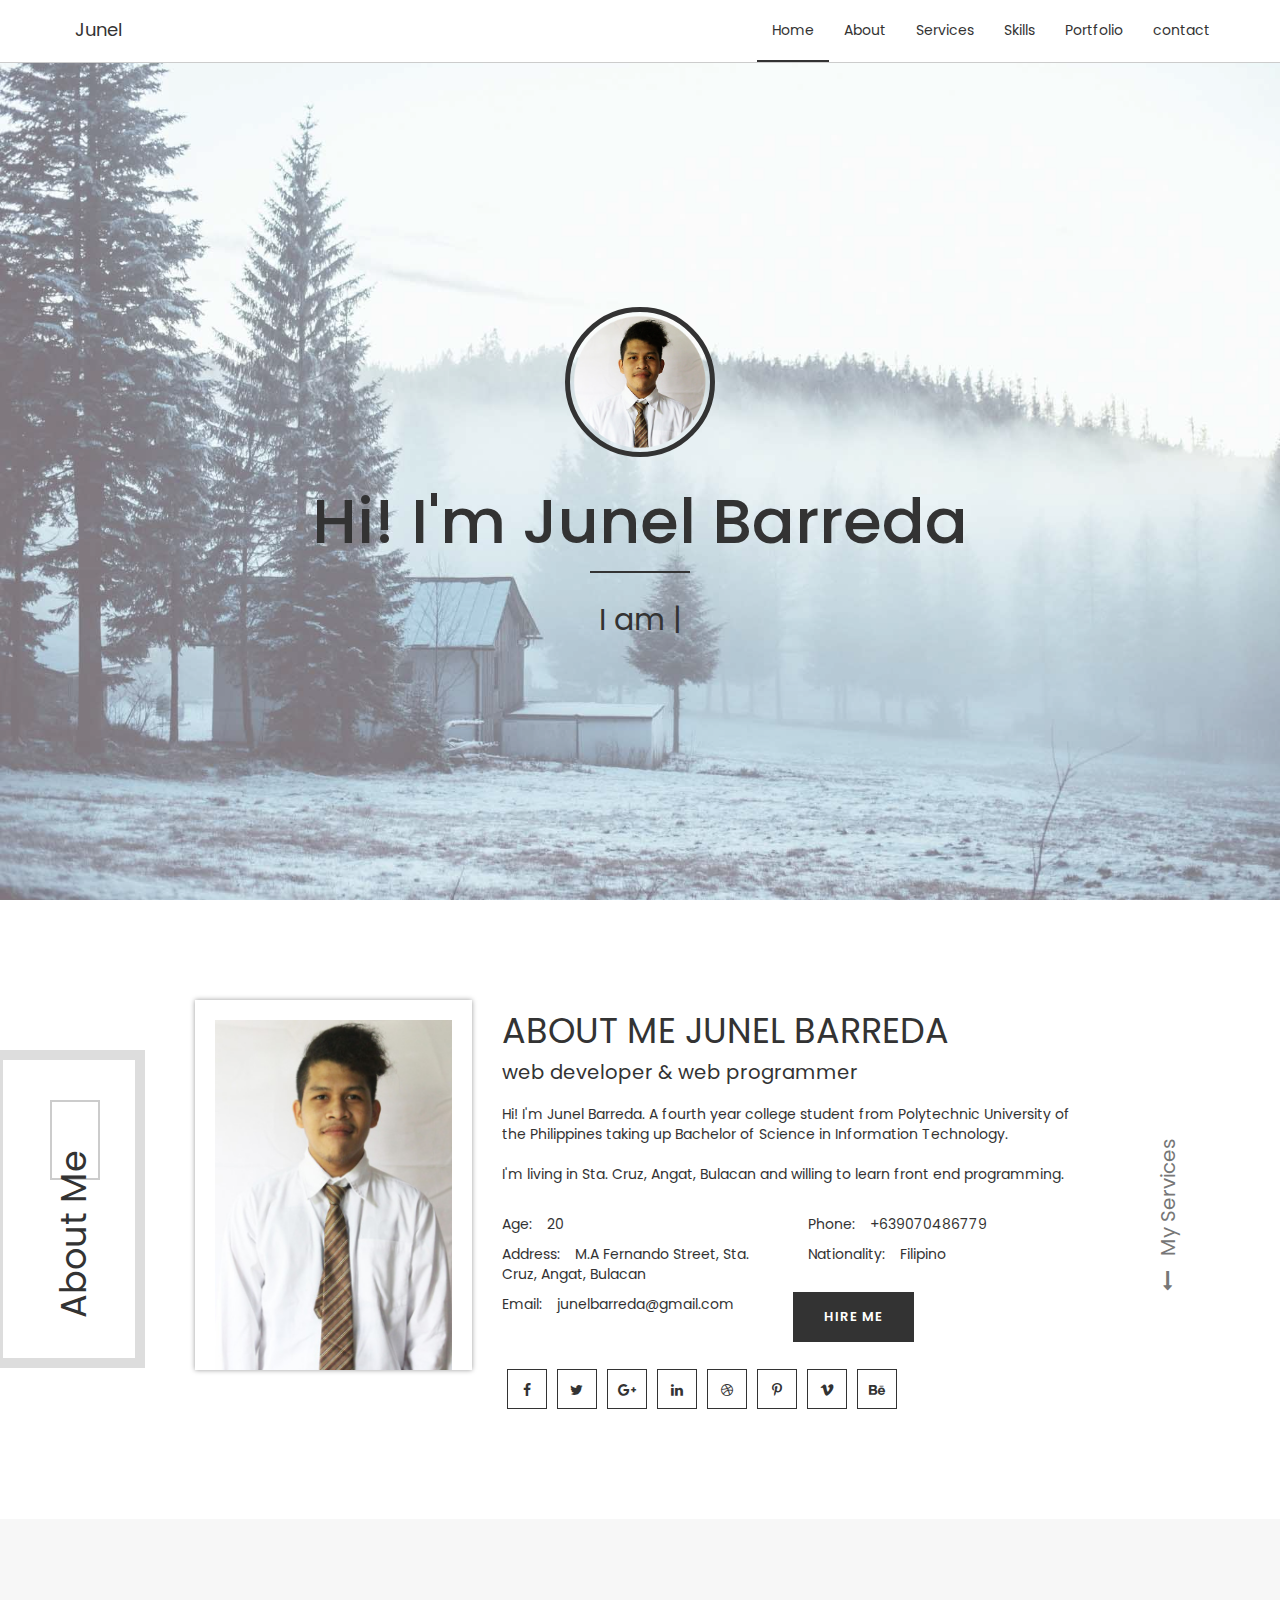
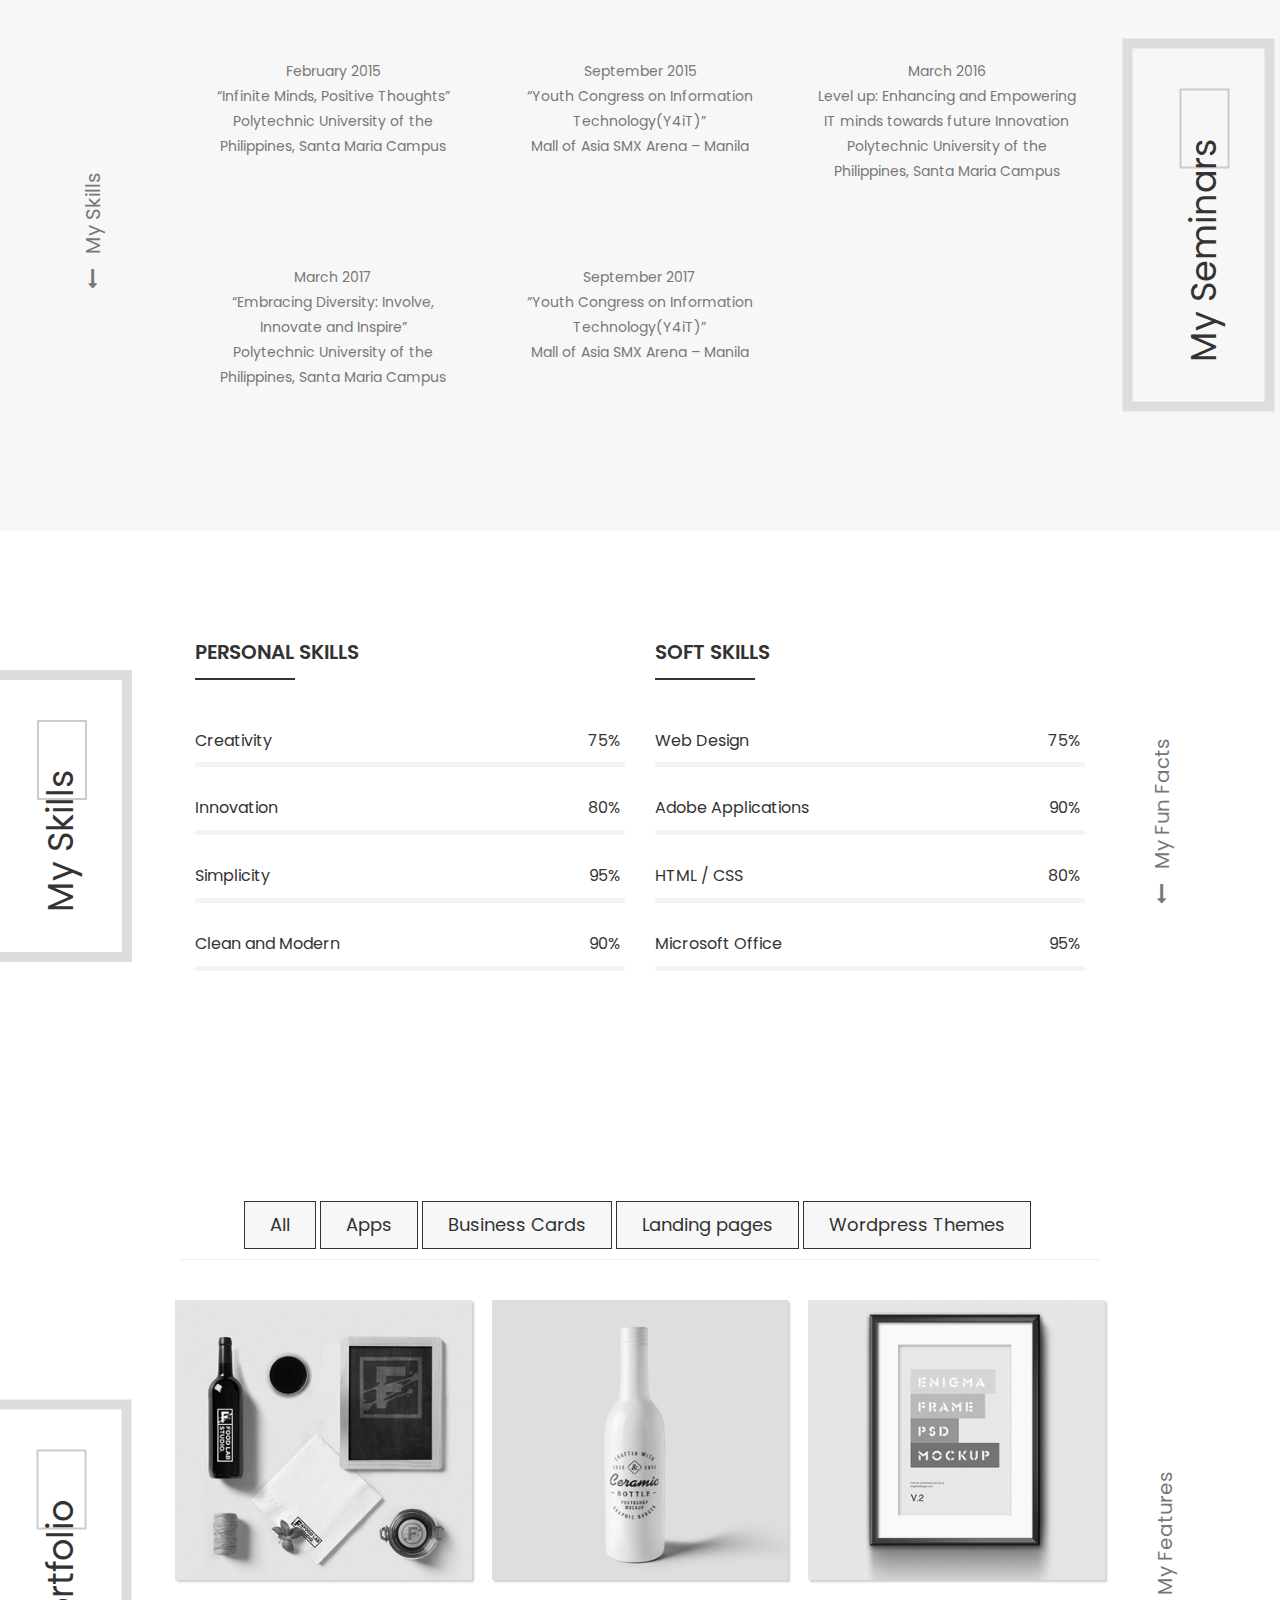
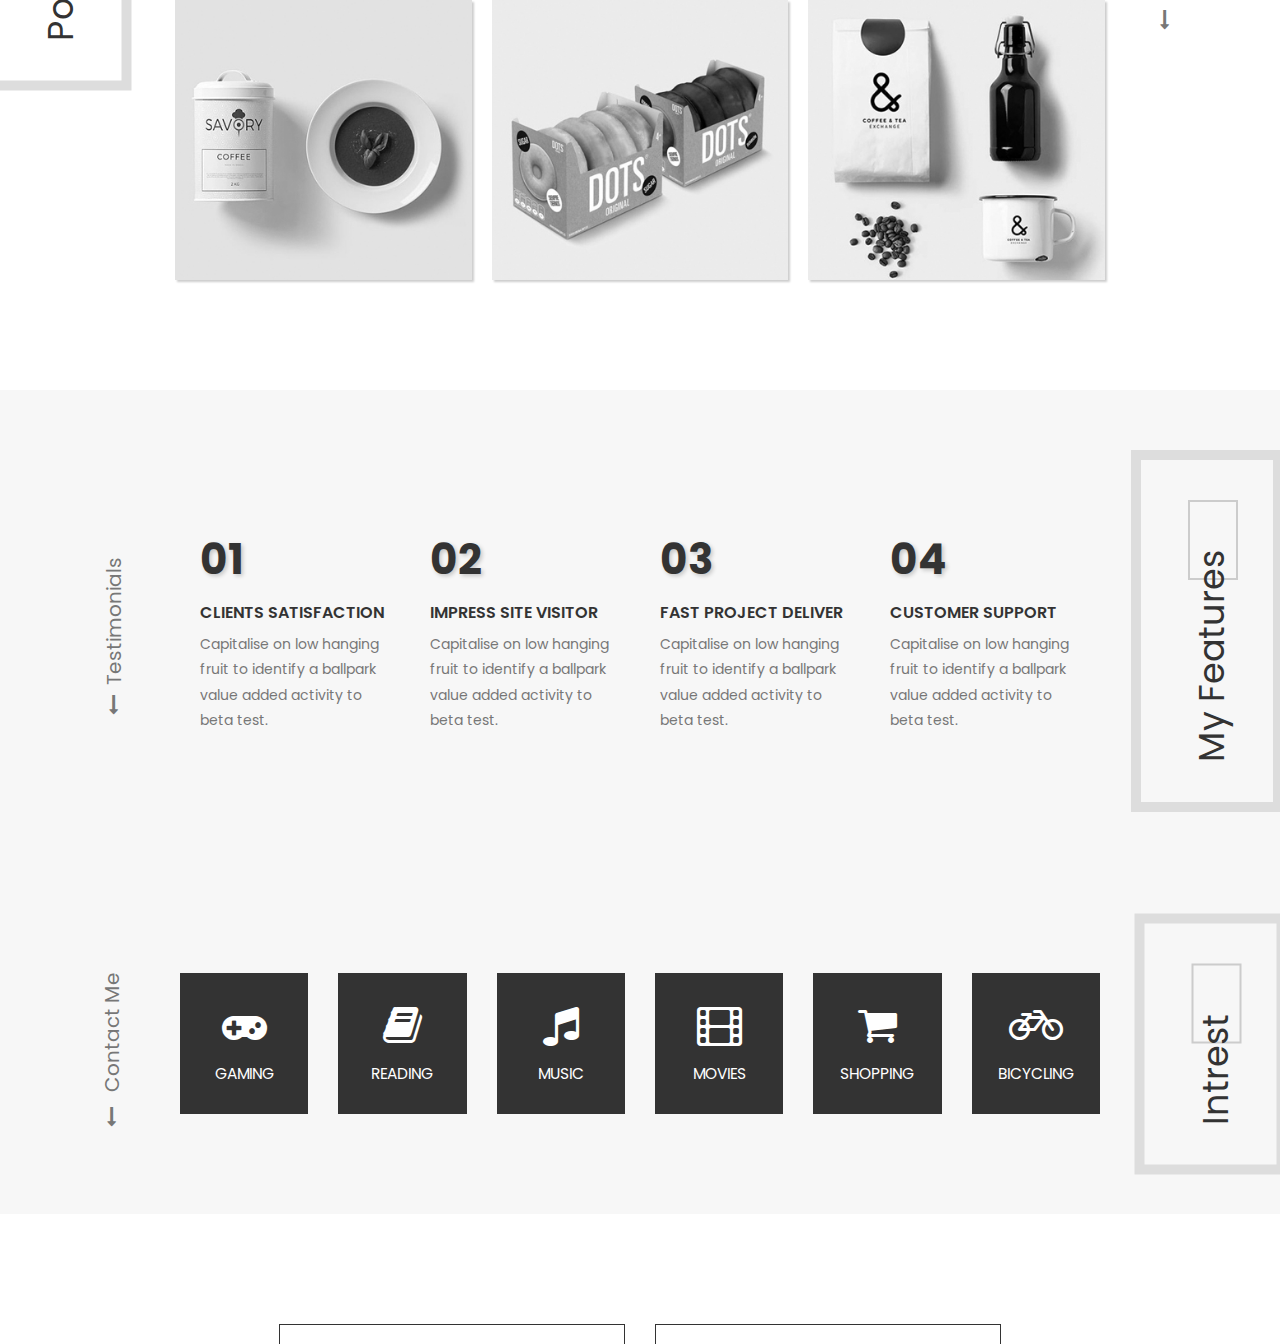
<file: index.html>
<html xmlns="http://www.w3.org/1999/xhtml" lang="en">

<head>
	<meta http-equiv="Content-Type" content="text/html; charset=utf-8" />
	<meta name="description" content="HTTrack is an easy-to-use website mirror utility. It allows you to download a World Wide website from the Internet to a local directory,building recursively all structures, getting html, images, and other files from the server to your computer. Links are rebuiltrelatively so that you can freely browse to the local site (works with any browser). You can mirror several sites together so that you can jump from one toanother. You can, also, update an existing mirror site, or resume an interrupted download. The robot is fully configurable, with an integrated help" />
	<meta name="keywords" content="httrack, HTTRACK, HTTrack, winhttrack, WINHTTRACK, WinHTTrack, offline browser, web mirror utility, aspirateur web, surf offline, web capture, www mirror utility, browse offline, local  site builder, website mirroring, aspirateur www, internet grabber, capture de site web, internet tool, hors connexion, unix, dos, windows 95, windows 98, solaris, ibm580, AIX 4.0, HTS, HTGet, web aspirator, web aspirateur, libre, GPL, GNU, free software" />
	<title>Local index - HTTrack Website Copier</title>
  <!-- Mirror and index made by HTTrack Website Copier/3.49-2 [XR&CO'2014] -->
	<style type="text/css">
	<!--

body {
	margin: 0;  padding: 0;  margin-bottom: 15px;  margin-top: 8px;
	background: #77b;
}
body, td {
	font: 14px "Trebuchet MS", Verdana, Arial, Helvetica, sans-serif;
	}

#subTitle {
	background: #000;  color: #fff;  padding: 4px;  font-weight: bold; 
	}

#siteNavigation a, #siteNavigation .current {
	font-weight: bold;  color: #448;
	}
#siteNavigation a:link    { text-decoration: none; }
#siteNavigation a:visited { text-decoration: none; }

#siteNavigation .current { background-color: #ccd; }

#siteNavigation a:hover   { text-decoration: none;  background-color: #fff;  color: #000; }
#siteNavigation a:active  { text-decoration: none;  background-color: #ccc; }


a:link    { text-decoration: underline;  color: #00f; }
a:visited { text-decoration: underline;  color: #000; }
a:hover   { text-decoration: underline;  color: #c00; }
a:active  { text-decoration: underline; }

#pageContent {
	clear: both;
	border-bottom: 6px solid #000;
	padding: 10px;  padding-top: 20px;
	line-height: 1.65em;
	background-image: url(backblue.gif);
	background-repeat: no-repeat;
	background-position: top right;
	}

#pageContent, #siteNavigation {
	background-color: #ccd;
	}


.imgLeft  { float: left;   margin-right: 10px;  margin-bottom: 10px; }
.imgRight { float: right;  margin-left: 10px;   margin-bottom: 10px; }

hr { height: 1px;  color: #000;  background-color: #000;  margin-bottom: 15px; }

h1 { margin: 0;  font-weight: bold;  font-size: 2em; }
h2 { margin: 0;  font-weight: bold;  font-size: 1.6em; }
h3 { margin: 0;  font-weight: bold;  font-size: 1.3em; }
h4 { margin: 0;  font-weight: bold;  font-size: 1.18em; }

.blak { background-color: #000; }
.hide { display: none; }
.tableWidth { min-width: 400px; }

.tblRegular       { border-collapse: collapse; }
.tblRegular td    { padding: 6px;  background-image: url(fade.gif);  border: 2px solid #99c; }
.tblHeaderColor, .tblHeaderColor td { background: #99c; }
.tblNoBorder td   { border: 0; }


// -->
</style>

</head>

<table width="76%" border="0" align="center" cellspacing="0" cellpadding="3" class="tableWidth">
	<tr>
	<td id="subTitle">HTTrack Website Copier - Open Source offline browser</td>
	</tr>
</table>
<table width="76%" border="0" align="center" cellspacing="0" cellpadding="0" class="tableWidth">
<tr class="blak">
<td>
	<table width="100%" border="0" align="center" cellspacing="1" cellpadding="0">
	<tr>
	<td colspan="6"> 
		<table width="100%" border="0" align="center" cellspacing="0" cellpadding="10">
		<tr> 
		<td id="pageContent"> 
<!-- ==================== End prologue ==================== -->

	<meta name="generator" content="HTTrack Website Copier/3.x">
	<TITLE>Local index - HTTrack</TITLE>
</HEAD>
<BODY>
<H1 ALIGN=Center>Index of locally available sites:</H1>
	<TABLE BORDER="0" WIDTH="100%" CELLSPACING="1" CELLPADDING="0">
		<TR>
			<TD BACKGROUND="fade.gif">
				&middot;
					<A HREF="moya.bitballoon.com/index-circular.html">
						moya.bitballoon.com/index-circular.html
					</A>		
			</TD>
		</TR>
	</TABLE>
	<BR>
	<BR>
	<BR>
  	<H6 ALIGN="RIGHT">
	<I>Mirror and index made by HTTrack Website Copier [XR&amp;CO'2008]</I>
	</H6>
	<!-- Mirror and index made by HTTrack Website Copier/3.49-2 [XR&CO'2014] -->
	<!-- Thanks for using HTTrack Website Copier! -->
	<meta HTTP-EQUIV="Refresh" CONTENT="0; URL=moya.bitballoon.com/index-circular.html">


<!-- ==================== Start epilogue ==================== -->
		</td>
		</tr>
		</table>
	</td>
	</tr>
	</table>
</td>
</tr>
</table>

<table width="76%" border="0" align="center" valign="bottom" cellspacing="0" cellpadding="0">
	<tr>
	<td id="footer"><small>&copy; 2008 Xavier Roche & other contributors - Web Design: Leto Kauler.</small></td>
	</tr>
</table>

</body>

</html>
</file>
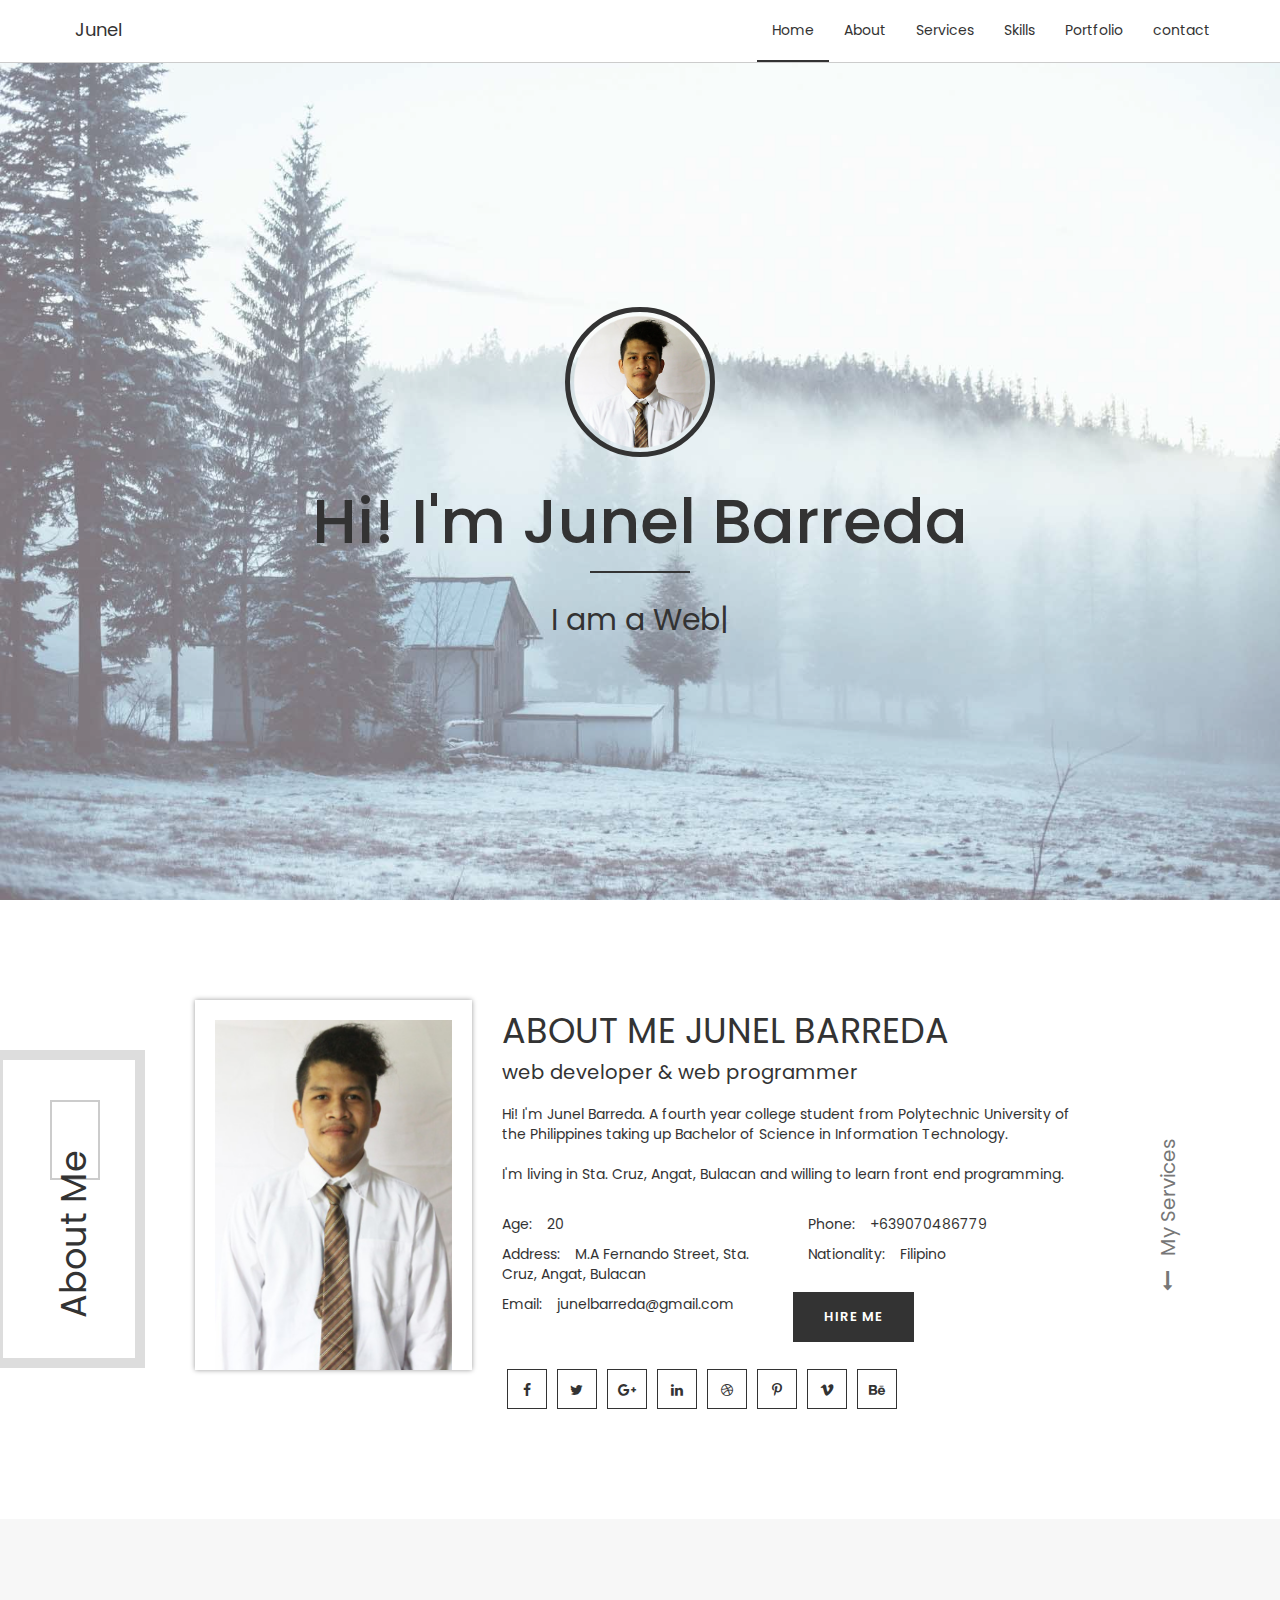
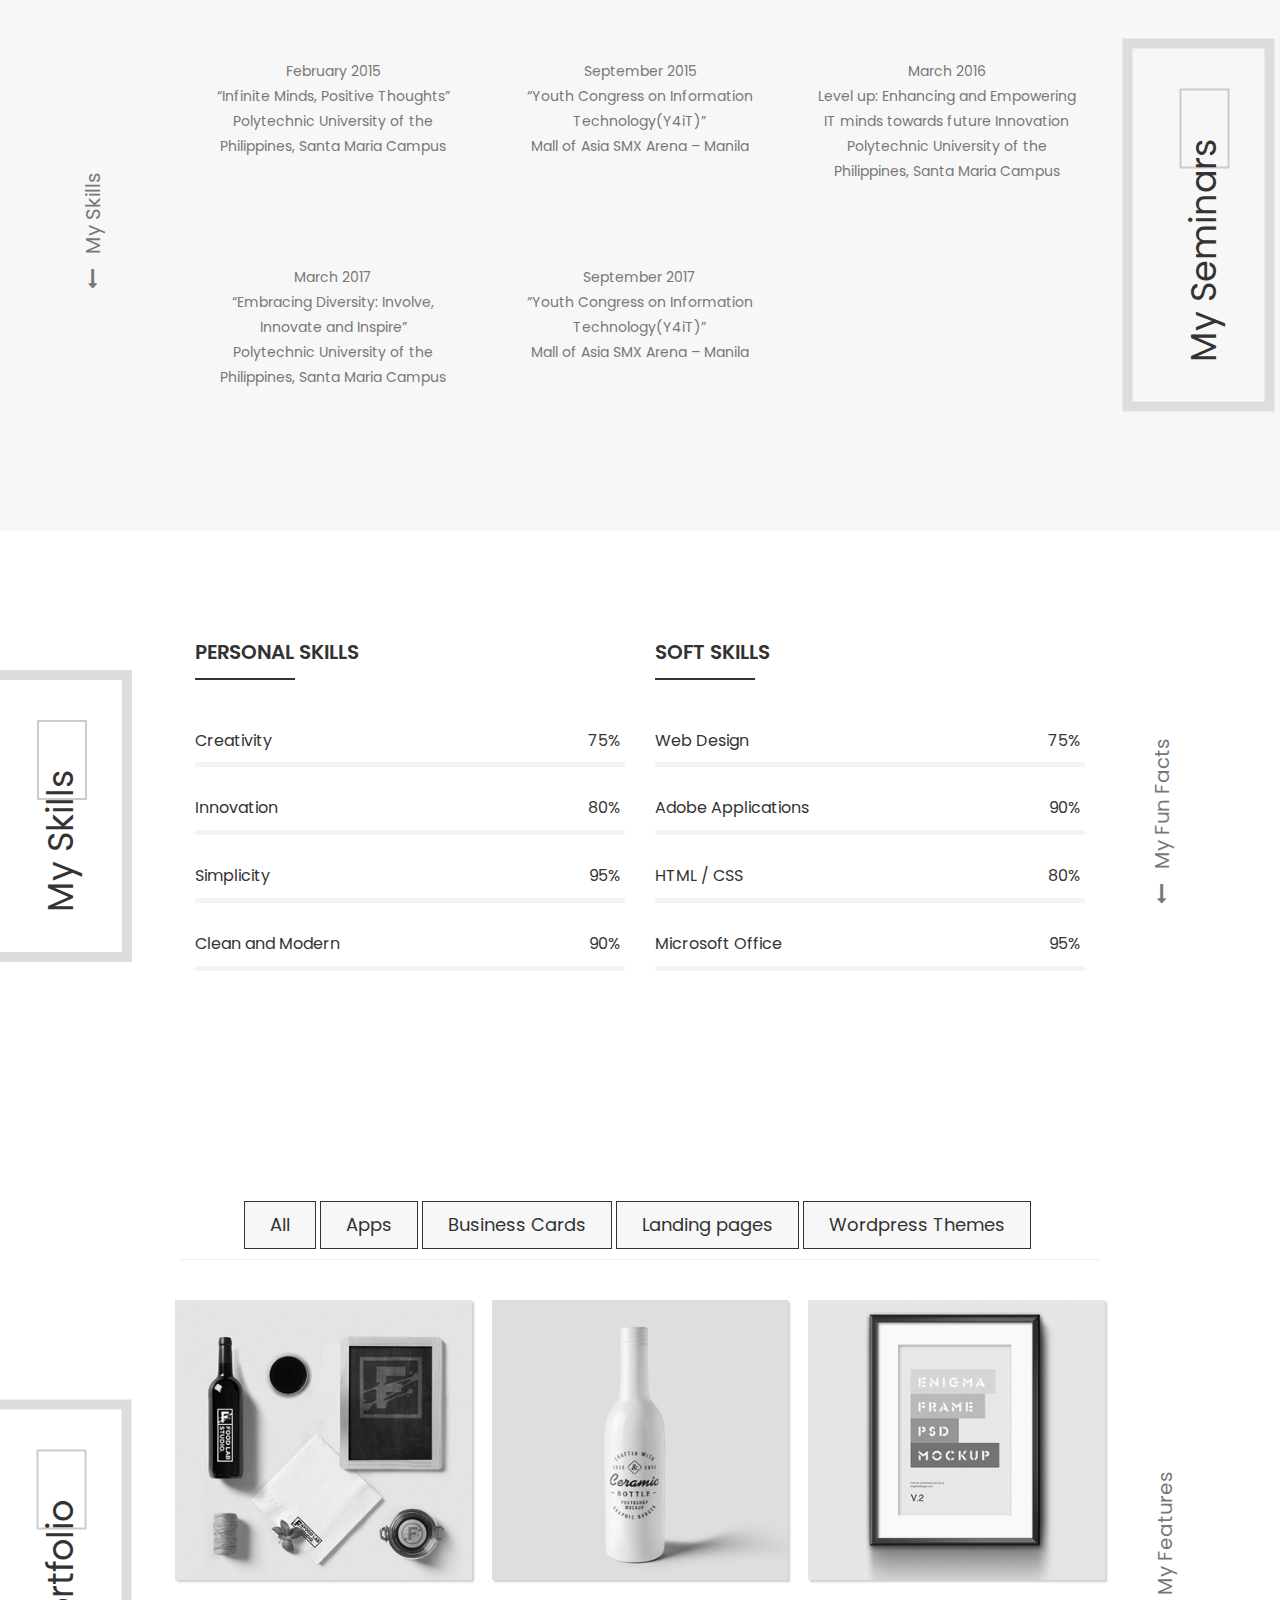
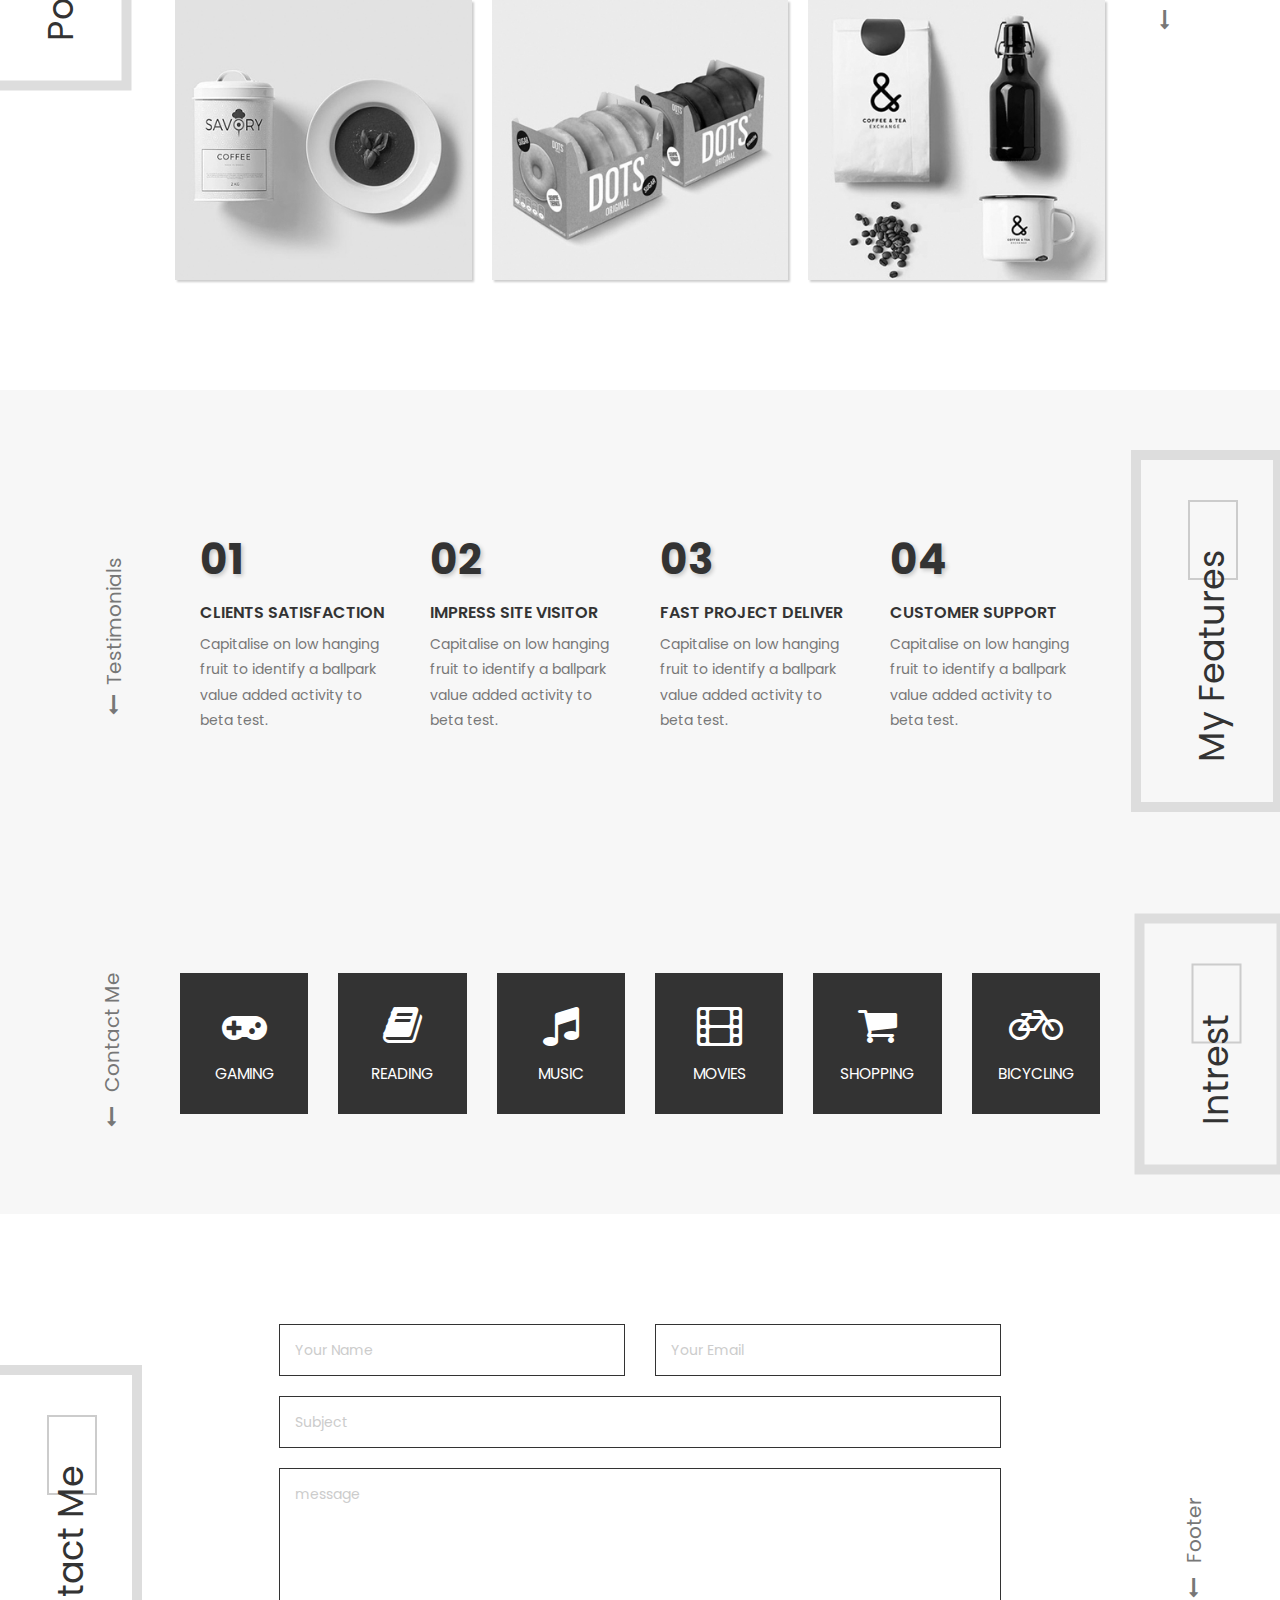
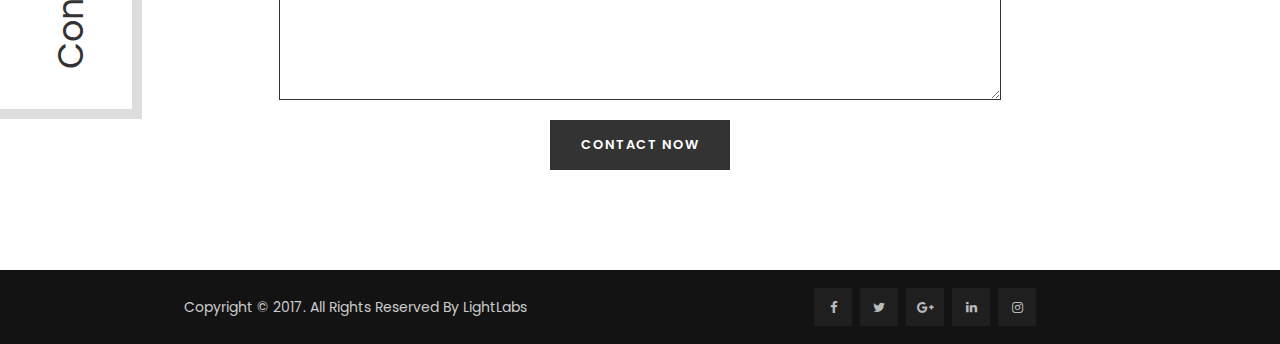
<file: moya.bitballoon.com/index-circular.html>
<!DOCTYPE html>
<html lang="zxx">
   
<!-- Mirrored from moya.bitballoon.com/index-circular.html by HTTrack Website Copier/3.x [XR&CO'2014], Sun, 21 Jan 2018 06:27:36 GMT -->
<!-- Added by HTTrack --><meta http-equiv="content-type" content="text/html;charset=UTF-8" /><!-- /Added by HTTrack -->
<head>
      <meta charset="utf-8">
      <!-- Responsive Meta -->
      <meta name="viewport" content="width=device-width, initial-scale=1.0">
      <!-- IE Compatibility Meta -->
      <meta http-equiv="X-UA-Compatible" content="IE=edge">
      <!-- Page Title -->
      <title>Moya Portfolio Template</title>

      <!-- Favicon -->
      <link rel="shortcut icon" href="images/favicon.ico"> 

      <!-- Bootstrap Stylesheet -->
      <link rel="stylesheet" href="css/bootstrap.css">
      <link rel="stylesheet" href="css/font-awesome.min.css">
      <link rel="stylesheet" href="css/flaticon.css">
      <!-- Google font -->
      <link href="https://fonts.googleapis.com/css?family=Poppins:300,400,600,700" rel="stylesheet">
      
      <!-- Main Stylesheet -->
      <link rel="stylesheet" href="css/style.css">
      
      
      <!--[if lt IE 9]>
         <script src="//oss.maxcdn.com/html5shiv/3.7.2/html5shiv.min.js"></script>
         <script src="//oss.maxcdn.com/respond/1.4.2/respond.min.js"></script>
      <![endif]-->
   </head>
   <body>

      <!-- Page Holder -->
      <div class="page-holder">

        <!-- ======================================= 
        ==Start  Nav section==  
        =======================================-->
        <nav class="navbar main-navigation navbar-fixed-top">
          <div class="container">
            <div class="navbar-header">
              <button type="button" class="navbar-toggle collapsed" data-toggle="collapse" data-target="#navbar">
                <span class="sr-only">Toggle navigation</span>
                <span class="icon-bar"></span>
                <span class="icon-bar"></span>
                <span class="icon-bar"></span>
              </button>
              <a class="navbar-brand" href="#">Junel</a>
            </div>
            <div class="collapse navbar-collapse" id="navbar">
              <ul class="nav navbar-nav navbar-right">
                <li><a class="js-scroll-trigger active" href="#home" >Home</a></li>
                <li><a class="js-scroll-trigger" href="#about" >About</a></li>
                <li><a class="js-scroll-trigger" href="#services">Services</a></li>
                <li><a class="js-scroll-trigger" href="#skills" >Skills</a></li>
                <li><a class="js-scroll-trigger" href="#portfolio" >Portfolio</a></li>
                <li><a class="js-scroll-trigger" href="#contact" >contact</a></li>
              </ul>
              
            </div>
          </div>
        </nav>
        <!-- ======================================= 
        ==End Nav section==  
        =======================================-->


        <!-- ======================================= 
        ==Start header-1 section==  
        =======================================-->
        <div id="home" class="header-circ text-center">
        	<div class="demo-circ"></div>
        <!--<div class="moving-bg"></div>-->
          <div class="container">
            
            <div class="header-circ-content">
              <div class="col-sm-12" style="width: 100%">
              	<div class="circular-img">
              		<img src="images/Junel_Image.png" class="center-block mt-63" alt="img">
              	</div>
                <h1 class="has-line-center">Hi! I'm Junel Barreda</h1>
                <h3 class="mb-20">I am <span class="element"></span></h3>
              </div>
            </div>
              
          </div>
        </div>
        <!-- ======================================= 
        ==End header-1 section==  
        =======================================-->


		<!-- ======================================= 
        ==Start About-me section==  
        =======================================-->
        <section class="about-me" id="about">
        	<div class="left-crown">
        		<h2 class="has-square"> About Me</h2>
        	</div>
        	<div class="next-section">
        		<a class="js-scroll-trigger next-section-link" href="#services"><i class="fa fa-long-arrow-left"></i> My Services</a>
        	</div>
        	<div class="container">
        		<div class="col-md-10 col-md-offset-1 col-xs-10 col-xs-offset-1">
	        		<div class="col-md-4 col-xs-12">
	        			<div class="profile">
	        				<img src="images/Junel2.png" class="center-block" alt="profile-img">
	        			</div>
	        			
	        		</div>
	        		<div class="col-md-8 col-xs-12">
						<h2>ABOUT ME <span class="colored">JUNEL BARREDA</span></h2>
						<h3>web developer & web programmer</h3>
						<p class="mt-20">Hi! I'm Junel Barreda. A fourth year college student from Polytechnic University of the Philippines taking up Bachelor of Science in Information Technology.</p>
						<p class = "mt-20">I'm living in Sta. Cruz, Angat, Bulacan and willing to learn front end programming.</p>
						<div class="col-sm-6 info-container">
							<ul class="info list-unstyled">
								<li>
									<span>Age: </span>20
								</li>
								<li>
									<span>Address: </span>M.A Fernando Street, Sta. Cruz, Angat, Bulacan
								</li>
								<li>
									<span>Email: </span>junelbarreda@gmail.com
								</li>
							</ul>
						</div>
						<div class="col-sm-6">
							<ul class="info list-unstyled">
								<li>
									<span>Phone: </span>+639070486779
								</li>
								<li>
									<span>Nationality: </span>Filipino
								</li>
							</ul>
						</div>
						<div class="hire-me-btn">
							<a href="#" class="more-btn mt-18"> Hire Me</a>
						</div>
						<ul class="list-unstyled social-links">
							<li class="li-social-links">
								<a href="#" data-tootik="Facebook"><i class="fa fa-facebook" aria-hidden="true"></i></a>
							</li>
							<li class="li-social-links">
								<a href="#" data-tootik="Twitter"><i class="fa fa-twitter" aria-hidden="true"></i></a>
							</li>
							<li class="li-social-links">
								<a href="#" data-tootik="Google Plus"><i class="fa fa-google-plus" aria-hidden="true"></i></a>
							</li>
							<li class="li-social-links">
								<a href="#" data-tootik="Linkedin"><i class="fa fa-linkedin" aria-hidden="true"></i></a>
							</li>
							<li class="li-social-links">
								<a href="#" data-tootik="Dribbble"><i class="fa fa-dribbble" aria-hidden="true"></i></a>
							</li>
							<li class="li-social-links">
								<a href="#" data-tootik="Pinterest"><i class="fa fa-pinterest-p" aria-hidden="true"></i></a>
							</li>
							<li class="li-social-links">
								<a href="#" data-tootik="Vimeo"><i class="fa fa-vimeo" aria-hidden="true"></i></a>
							</li>
							<li class="li-social-links">
								<a href="#" data-tootik="Behance"><i class="fa fa-behance" aria-hidden="true"></i></a>
							</li>
						</ul>

					</div>
        		</div>
        	</div>
        </section>
		<!-- ======================================= 
        ==End About-me section==  
        =======================================-->

        
        
        <!-- ======================================= 
        ==Start services-1 section==  
        =======================================-->
        <section id="services" class="services gray-bg text-center">
        	<div class="left-crown">
        		<h2 class="has-square">My Seminars</h2>
        	</div>
        	<div class="next-section">
        		<a href="#skills" class="next-section-link js-scroll-trigger"><i class="fa fa-long-arrow-left"></i> My Skills</a>
        	</div>
          <div class="container">
          	<div class="col-md-10 col-md-offset-1 col-xs-10 col-xs-offset-1">
	             <div class="service-one-container">
	                <!--Service Box-->
	                <div class="service-box-one col-md-4 col-sm-6 col-xs-12">
	                   <div class="inner-box">
	                   		<div class = "text">February 2015</div>
	                        <div class="text">“Infinite Minds, Positive Thoughts”</div>
	                        <div class = "text">Polytechnic University of the Philippines, Santa Maria Campus</div>
	                    </div>
	                </div>
	             </div>

	             <!--Service Box-->
	             <div class="service-box-one col-md-4 col-sm-6 col-xs-12">
	                <div class="inner-box">
	                     	<div class = "text">September 2015</div>
	                        <div class="text">“Youth Congress on Information Technology(Y4iT)”</div>
	                        <div class = "text">Mall of Asia SMX Arena – Manila</div>
	                 </div>
	             </div>               

	             <!--Service Box-->
	             <div class="service-box-one col-md-4 col-sm-6 col-xs-12">
	                <div class="inner-box">
	                     	<div class = "text">March 2016</div>
	                        <div class="text">Level up: Enhancing and Empowering IT minds towards future Innovation</div>
	                        <div class = "text">Polytechnic University of the Philippines, Santa Maria Campus</div>
	                 </div>
	             </div>
	             
	             <!--Service Box-->
	             <div class="service-box-one col-md-4 col-sm-6 col-xs-12">
	                <div class="inner-box">
	                     <div class = "text">March 2017</div>
	                        <div class="text">“Embracing Diversity: Involve, Innovate and Inspire”</div>
	                        <div class = "text">Polytechnic University of the Philippines, Santa Maria Campus</div>
	                 </div>
	             </div>
	             
	             <!--Service Box-->
	             <div class="service-box-one col-md-4 col-sm-6 col-xs-12">
	                <div class="inner-box">
	                      <div class = "text">September 2017</div>
	                        <div class="text">“Youth Congress on Information Technology(Y4iT)”</div>
	                        <div class = "text">Mall of Asia SMX Arena – Manila </div>
	                 </div>
	             </div>
             </div>
          </div>
        </section>
        <!-- ======================================= 
        ==End services-1 section==  
        =======================================-->


        <!-- ======================================= 
        ==Start skills section==  
        =======================================-->
        <section class="skills" id="skills">
        	<div class="left-crown">
        		<h2 class="has-square"> My Skills</h2>
        	</div>
        	<div class="next-section">
        		<a href="#facts" class="next-section-link js-scroll-trigger"><i class="fa fa-long-arrow-left"></i> My Fun Facts</a>
        	</div>
        	<div class="container">
        		<div class="col-md-10 col-md-offset-1 col-xs-10 col-xs-offset-1">
	        		
	        		<div class="col-md-6 col-xs-12">
						<h3 class="has-line">Personal skills</h3>
						<div class="mb-50"></div>
	        			<div class="skill">
		                   <!-- skill title -->
		                   <ul class="list-unstyled list-inline clearfix">
		                      <li class="title">Creativity</li>
		                      <li class="strength">75%</li>
		                   </ul>
		                   <!-- skill strength -->
		                   <div class="skill-progress">
		                      <div class="progress-bar has-gradient" style="width: 0"></div>
		                   </div>
	                	</div>

		                <div class="skill">
		                   <!-- skill title -->
		                   <ul class="list-unstyled list-inline clearfix">
		                      <li class="title">Innovation</li>
		                      <li class="strength">80%</li>
		                   </ul>
		                   <!-- skill strength -->
		                   <div class="skill-progress">
		                      <div class="progress-bar has-gradient" style="width: 0"></div>
		                   </div>
		                </div>

		                <div class="skill">
		                   <!-- skill title -->
		                   <ul class="list-unstyled list-inline clearfix">
		                      <li class="title">Simplicity</li>
		                      <li class="strength">95%</li>
		                   </ul>
		                   <!-- skill strength -->
		                   <div class="skill-progress">
		                      <div class="progress-bar has-gradient" style="width: 0"></div>
		                   </div>
		                </div>

		                <div class="skill">
		                   <!-- skill title -->
		                   <ul class="list-unstyled list-inline clearfix">
		                      <li class="title">Clean and Modern</li>
		                      <li class="strength">90%</li>
		                   </ul>
		                   <!-- skill strength -->
		                   <div class="skill-progress">
		                      <div class="progress-bar has-gradient" style="width: 0"></div>
		                   </div>
		                </div>
		                
					</div>

					<div class="col-md-6 col-xs-12">
						<h3 class="has-line">soft skills</h3>
						<div class="mb-50"></div>
	        			<div class="skill">
		                   <!-- skill title -->
		                   <ul class="list-unstyled list-inline clearfix">
		                      <li class="title">Web Design</li>
		                      <li class="strength">75%</li>
		                   </ul>
		                   <!-- skill strength -->
		                   <div class="skill-progress">
		                      <div class="progress-bar has-gradient" style="width: 0"></div>
		                   </div>
	                	</div>

		                <div class="skill">
		                   <!-- skill title -->
		                   <ul class="list-unstyled list-inline clearfix">
		                      <li class="title">Adobe Applications</li>
		                      <li class="strength">90%</li>
		                   </ul>
		                   <!-- skill strength -->
		                   <div class="skill-progress">
		                      <div class="progress-bar has-gradient" style="width: 0"></div>
		                   </div>
		                </div>

		                <div class="skill">
		                   <!-- skill title -->
		                   <ul class="list-unstyled list-inline clearfix">
		                      <li class="title">HTML / CSS</li>
		                      <li class="strength">80%</li>
		                   </ul>
		                   <!-- skill strength -->
		                   <div class="skill-progress">
		                      <div class="progress-bar has-gradient" style="width: 0"></div>
		                   </div>
		                </div>

		                <div class="skill">
		                   <!-- skill title -->
		                   <ul class="list-unstyled list-inline clearfix">
		                      <li class="title">Microsoft Office</li>
		                      <li class="strength">95%</li>
		                   </ul>
		                   <!-- skill strength -->
		                   <div class="skill-progress">
		                      <div class="progress-bar has-gradient" style="width: 0"></div>
		                   </div>
		                </div>
		                
					</div>

        		</div>
        	</div>
        </section>
		<!-- ======================================= 
        ==End skills section==  
        =======================================-->


        <!-- ======================================= 
        ==Start facts section==  
        =======================================-->

        <!-- ======================================= 
        ==End facts section==  
        =======================================-->


        <!-- ======================================= 
        ==Start portfolio section==  
        =======================================-->
        <section class="portfolio" id="portfolio">
        	<div class="left-crown">
        		<h2 class="has-square">Portfolio</h2>
        	</div>
        	<div class="next-section">
        		<a href="#features" class="next-section-link js-scroll-trigger"><i class="fa fa-long-arrow-left"></i> My Features</a>
        	</div>
           <div class="container text-center">
				<div class="col-sm-10 col-sm-offset-1">
					<div class="gallery">
					 <!-- gallery navigation -->
					 <nav class="gallery-nav">
					    <ul class="list-unstyled list-inline">
					       <li><button class="filter-button active" data-filter="all">All</button></li>
					       <li><button class="filter-button" data-filter="apps">Apps</button></li>
					       <li><button class="filter-button" data-filter="business-cards">Business Cards</button></li>
					       <li><button class="filter-button" data-filter="landing-pages">Landing pages</button></li>
					       <li><button class="filter-button" data-filter="wordpress-themes">Wordpress Themes</button></li>
					    </ul>
					 </nav>

					 <!-- gallery items -->
					 <div id="Container" class="row">
					    <!-- Item in apps category -->
					    <div class="mix col-sm-4 col-xs-12 filter apps" data-my-order="1">
					       <a href="#" target="blank" title="App">
					          <div class="item">
					             <img src="images/portfolio/work-1.jpg" alt="App">
					             <div class="info">
					                <div class="content">
					                   <h4>Item Name</h4>
					                   <p>Some cool words describe what is this and how is working</p>
					                </div>
					             </div>
					          </div>
					       </a>
					    </div><!-- end item -->

					    <!-- Item in business cards category -->
					    <div class="mix col-sm-4 col-xs-12 filter business-cards" data-my-order="2">
					       <a href="#" target="blank" title="Business Card">
					          <div class="item">
					             <img src="images/portfolio/work-2.jpg" alt="Business Card">
					             <div class="info">
					                <div class="content">
					                   <h4>Item Name</h4>
					                   <p>Some cool words describe what is this and how is working</p>
					                </div>
					             </div>
					          </div>
					       </a>
					    </div><!-- end item -->

					    <!-- Item in landing pages category -->
					    <div class="mix col-sm-4 col-xs-12 filter landing-pages" data-my-order="3">
					       <a href="#" target="blank" title="Landing Page">
					          <div class="item">
					             <img src="images/portfolio/work-3.jpg" alt="Landing Page">
					             <div class="info">
					                <div class="content">
					                   <h4>Item Name</h4>
					                   <p>Some cool words describe what is this and how is working</p>
					                </div>
					             </div>
					          </div>
					       </a>
					    </div><!-- end item -->

					    <!-- Item in wordpress themes category -->
					    <div class="mix col-sm-4 col-xs-12 filter wordpress-themes" data-my-order="4">
					       <a href="#" target="blank" title="Wordpress">
					          <div class="item">
					             <img src="images/portfolio/work-4.jpg" alt="Wordpress">
					             <div class="info">
					                <div class="content">
					                   <h4>Item Name</h4>
					                   <p>Some cool words describe what is this and how is working</p>
					                </div>
					             </div>
					          </div>
					       </a>
					    </div><!-- end item -->

					    <!-- Item in business cards category -->
					    <div class="mix col-sm-4 col-xs-12 filter business-cards" data-my-order="5">
					       <a href="#" target="blank" title="Business Card">
					          <div class="item">
					             <img src="images/portfolio/work-5.jpg" alt="Business Card">
					             <div class="info">
					                <div class="content">
					                   <h4>Item Name</h4>
					                   <p>Some cool words describe what is this and how is working</p>
					                </div>
					             </div>
					          </div>
					       </a>
					    </div><!-- end item -->

					    <!-- Item in apps category -->
					    <div class="mix col-sm-4 col-xs-12 filter apps" data-my-order="6">
					       <a href="#" target="blank" title="App">
					          <div class="item">
					             <img src="images/portfolio/work-6.jpg" alt="App">
					             <div class="info">
					                <div class="content">
					                   <h4>Item Name</h4>
					                   <p>Some cool words describe what is this and how is working</p>
					                </div>
					             </div>
					          </div>
					       </a>
					    </div><!-- end item -->

					 </div>
					</div>
				</div>
           </div>
        </section><!-- end Portfolio-->   
        <!-- ======================================= 
        ==End portfolio section==  
        =======================================-->


		<!-- ======================================= 
        ==Start features section==  
        =======================================-->
        <section class="features gray-bg" id="features">
        	<div class="left-crown">
        		<h2 class="has-square">My Features</h2>
        	</div>
        	<div class="next-section">
        		<a href="#" class="next-section-link"><i class="fa fa-long-arrow-left"></i>Testimonials</a>
        	</div>
			<div class="container text-left">

				<div class="col-sm-10 col-sm-offset-1">
				     <!--Service Box-->
				  <div class="service-box-one col-md-3 col-sm-6 col-xs-12">
				    <div class="inner-box">
				      <strong>01</strong>
				      <h3><a href="#">Clients Satisfaction</a></h3>
				      <div class="text">Capitalise on low hanging fruit to identify a ballpark value added activity to beta test.</div>
				    </div>
				  </div>

				   <!--Service Box-->
				  <div class="service-box-one col-md-3 col-sm-6 col-xs-12">
				    <div class="inner-box">
				      <strong>02</strong>
				      <h3><a href="#">Impress Site Visitor</a></h3>
				      <div class="text">Capitalise on low hanging fruit to identify a ballpark value added activity to beta test.</div>
				    </div>
				  </div>              

				  <!--Service Box-->
				  <div class="service-box-one col-md-3 col-sm-6 col-xs-12">
				    <div class="inner-box">
				      <strong>03</strong>
				      <h3><a href="#">Fast Project Deliver</a></h3>
				      <div class="text">Capitalise on low hanging fruit to identify a ballpark value added activity to beta test.</div>
				    </div>
				  </div>
				   
				  <!--Service Box-->
				  <div class="service-box-one col-md-3 col-sm-6 col-xs-12">
				    <div class="inner-box">
				      <strong>04</strong>
				      <h3><a href="#">Customer Support</a></h3>
				      <div class="text">Capitalise on low hanging fruit to identify a ballpark value added activity to beta test.</div>
				    </div>
				  </div>
				</div>
          </div>
        </section>
         <!-- ======================================= 
        ==End features section==  
        =======================================-->


        <!-- ======================================= 
        ==Start testimonials section==  
        =======================================-->
        
        <!-- ======================================= 
        ==End testimonials section==  
        =======================================-->
        

        <!-- ======================================= 
        ==Start interests section==  
        =======================================-->
		<section class="interest gray-bg" id="interest">
			<div class="left-crown">
        		<h2 class="has-square">intrest</h2>
        	</div>
        	<div class="next-section">
        		<a href="#contact" class="next-section-link js-scroll-trigger"><i class="fa fa-long-arrow-left"></i> Contact Me</a>
        	</div>
			<div class="container">
				<div class="col-sm-10 col-sm-offset-1">	
					<div class="interest-box section-box-margin row">
						<div class="col-md-2 col-sm-4 col-xs-6">
							<div class="item">
							   <i class="fa fa-gamepad fa-3x"></i>
							   <h3>Gaming</h3>
							</div>
						</div>
						<div class="col-md-2 col-sm-4 col-xs-6">
							<div class="item">
							   <i class="fa fa-book fa-3x"></i>
							   <h3>Reading</h3>
							</div>
						</div>
						<div class="col-md-2 col-sm-4 col-xs-6">
							<div class="item">
							   <i class="fa fa-music fa-3x"></i>
							   <h3>Music</h3>
							</div>
						</div>
						<div class="col-md-2 col-sm-4 col-xs-6">
							<div class="item">
							   <i class="fa fa-film fa-3x"></i>
							   <h3>Movies</h3>
							</div>
						</div>
						<div class="col-md-2 col-sm-4 col-xs-6">
							<div class="item">
							   <i class="fa fa-shopping-cart fa-3x"></i>
							   <h3>Shopping</h3>
							</div>
						</div>
						<div class="col-md-2 col-sm-4 col-xs-6">
							<div class="item">
							   <i class="fa fa-bicycle fa-3x"></i>
							   <h3>Bicycling</h3>
							</div>
						</div>
				        
				     </div>

				</div>
			</div>
		</section>


        <!-- ======================================= 
        ==Start contact section==  
        =======================================-->
        <section class="contact" id="contact">
        	<div class="left-crown">
        		<h2 class="has-square">Contact Me</h2>
        	</div>
        	<div class="next-section">
        		<a href="#footer" class="next-section-link js-scroll-trigger"><i class="fa fa-long-arrow-left"></i> Footer</a>
        	</div>
			<div class="container text-center">
			 <div class="contact-form">
			    <form method='post'><input type='hidden' name='form-name' value='form 1' />
			    	<div class="col-md-6 col-sm-12">
			    		<input type="text" placeholder="Your Name">
			    	</div>
			    	<div class="col-md-6 col-sm-12">
			    		<input type="text" placeholder="Your Email">
			    	</div>
			    	<div class="col-sm-12">
			        	<input type="text" placeholder="Subject">
			        	<textarea placeholder="message" cols="30" rows="10"></textarea>
			        </div>
			        
			        <div class="submit-btn"><input type="submit" class="more-btn" value="Contact Now"></div>
			    </form>
			 </div>
			</div>
        </section>
        <!-- ======================================= 
        ==End contact section==  
        =======================================-->


        <!-- ======================================= 
        ==Start footer section==  
        =======================================-->
        <footer class="main-footer text-center" id="footer">
         
         <!--Footer Bottom-->
          <div class="footer-bottom">
             <div class="container">
             	<div class="col-md-6 col-sm-12">
                	<div class="copyright-text">Copyright © 2017. All Rights Reserved By <a href="https://themeforest.net/user/lightlabs/portfolio">LightLabs</a></div>
                </div>
                <div class="col-md-6 col-sm-12">
                	<ul class="social-links">
                      <li><a href="#"><span class="fa fa-facebook-f"></span></a></li>
                      <li><a href="#"><span class="fa fa-twitter"></span></a></li>
                      <li><a href="#"><span class="fa fa-google-plus"></span></a></li>
                      <li><a href="#"><span class="fa fa-linkedin"></span></a></li>
                      <li><a href="#"><span class="fa fa-instagram"></span></a></li>
                   </ul>
                </div>
             </div>
          </div>
        </footer>
        <!-- ======================================= 
        ==End footer section==  
        =======================================-->
   
      </div>
      <!-- End Page Holder -->


      <script src="js/jquery.min.js"></script>
      <script src="js/bootstrap.js"></script>
      <script src="../cdnjs.cloudflare.com/ajax/libs/waypoints/2.0.3/waypoints.min.js"></script>
      <script src="js/jquery.counterup.min.js"></script>
      <script src="js/slick.js"></script>
      <script src="js/typed.js"></script>
      <script src="js/jquery.easing.min.js"></script>
      <script src="js/script.js"></script>
   </body>

<!-- Mirrored from moya.bitballoon.com/index-circular.html by HTTrack Website Copier/3.x [XR&CO'2014], Sun, 21 Jan 2018 06:28:01 GMT -->
</html>
</file>
<file: moya.bitballoon.com/css/flaticon.css>
@font-face {
  font-family: "Flaticon";
  src: url("../fonts/flaticon.eot");
  src: url("../fonts/flaticond41dd41d.eot?#iefix") format("embedded-opentype"),
       url("../fonts/flaticon.woff") format("woff"),
       url("../fonts/flaticon.ttf") format("truetype"),
       url("../fonts/flaticon.svg#Flaticon") format("svg");
  font-weight: normal;
  font-style: normal;
}

@media screen and (-webkit-min-device-pixel-ratio:0) {
  @font-face {
    font-family: "Flaticon";
    src: url("../fonts/flaticon.svg#Flaticon") format("svg");
  }
}

[class^="flaticon-"]:before, [class*=" flaticon-"]:before,
[class^="flaticon-"]:after, [class*=" flaticon-"]:after {   
	font-family: Flaticon;
	font-style: normal;
}

.flaticon-business-6:before { content: "\f100"; }
.flaticon-cogwheel-1:before { content: "\f101"; }
.flaticon-multimedia-1:before { content: "\f102"; }
.flaticon-business-5:before { content: "\f103"; }
.flaticon-business-4:before { content: "\f104"; }
.flaticon-agenda:before { content: "\f105"; }
.flaticon-graphic-1:before { content: "\f106"; }
.flaticon-money-3:before { content: "\f107"; }
.flaticon-money-2:before { content: "\f108"; }
.flaticon-commerce:before { content: "\f109"; }
.flaticon-business-3:before { content: "\f10a"; }
.flaticon-graphic:before { content: "\f10b"; }
.flaticon-substract:before { content: "\f10c"; }
.flaticon-minus-button:before { content: "\f10d"; }
.flaticon-remove:before { content: "\f10e"; }
.flaticon-minus-sign-of-a-line-in-horizontal-position:before { content: "\f10f"; }
.flaticon-minus:before { content: "\f110"; }
.flaticon-add-3:before { content: "\f111"; }
.flaticon-add-2:before { content: "\f112"; }
.flaticon-add-1:before { content: "\f113"; }
.flaticon-menu-7:before { content: "\f114"; }
.flaticon-eye-1:before { content: "\f115"; }
.flaticon-menu-6:before { content: "\f116"; }
.flaticon-time-1:before { content: "\f117"; }
.flaticon-danger:before { content: "\f118"; }
.flaticon-internet:before { content: "\f119"; }
.flaticon-settings-1:before { content: "\f11a"; }
.flaticon-home:before { content: "\f11b"; }
.flaticon-file-1:before { content: "\f11c"; }
.flaticon-left-arrow-2:before { content: "\f11d"; }
.flaticon-arrows-9:before { content: "\f11e"; }
.flaticon-menu-5:before { content: "\f11f"; }
.flaticon-menu-4:before { content: "\f120"; }
.flaticon-left-arrow-1:before { content: "\f121"; }
.flaticon-eye:before { content: "\f122"; }
.flaticon-happiness-1:before { content: "\f123"; }
.flaticon-happiness:before { content: "\f124"; }
.flaticon-anchor-2:before { content: "\f125"; }
.flaticon-list-1:before { content: "\f126"; }
.flaticon-close-1:before { content: "\f127"; }
.flaticon-menu-3:before { content: "\f128"; }
.flaticon-briefcase:before { content: "\f129"; }
.flaticon-edit:before { content: "\f12a"; }
.flaticon-play-button-2:before { content: "\f12b"; }
.flaticon-contact:before { content: "\f12c"; }
.flaticon-share-1:before { content: "\f12d"; }
.flaticon-menu-2:before { content: "\f12e"; }
.flaticon-cancel-2:before { content: "\f12f"; }
.flaticon-anchor-1:before { content: "\f130"; }
.flaticon-plug:before { content: "\f131"; }
.flaticon-medal:before { content: "\f132"; }
.flaticon-menu-1:before { content: "\f133"; }
.flaticon-calendar:before { content: "\f134"; }
.flaticon-cancel-1:before { content: "\f135"; }
.flaticon-add:before { content: "\f136"; }
.flaticon-checked:before { content: "\f137"; }
.flaticon-list:before { content: "\f138"; }
.flaticon-close:before { content: "\f139"; }
.flaticon-check-2:before { content: "\f13a"; }
.flaticon-envelope-1:before { content: "\f13b"; }
.flaticon-technology-3:before { content: "\f13c"; }
.flaticon-chat:before { content: "\f13d"; }
.flaticon-multimedia:before { content: "\f13e"; }
.flaticon-business-2:before { content: "\f13f"; }
.flaticon-search-2:before { content: "\f140"; }
.flaticon-hands:before { content: "\f141"; }
.flaticon-cogwheel:before { content: "\f142"; }
.flaticon-favorite:before { content: "\f143"; }
.flaticon-placeholder:before { content: "\f144"; }
.flaticon-settings:before { content: "\f145"; }
.flaticon-technology-2:before { content: "\f146"; }
.flaticon-shield:before { content: "\f147"; }
.flaticon-money-1:before { content: "\f148"; }
.flaticon-headphones:before { content: "\f149"; }
.flaticon-money:before { content: "\f14a"; }
.flaticon-truck:before { content: "\f14b"; }
.flaticon-signs-1:before { content: "\f14c"; }
.flaticon-line-2:before { content: "\f14d"; }
.flaticon-check-1:before { content: "\f14e"; }
.flaticon-gps:before { content: "\f14f"; }
.flaticon-menu:before { content: "\f150"; }
.flaticon-arrows-8:before { content: "\f151"; }
.flaticon-arrows-7:before { content: "\f152"; }
.flaticon-arrows-6:before { content: "\f153"; }
.flaticon-stats:before { content: "\f154"; }
.flaticon-mark:before { content: "\f155"; }
.flaticon-padnote:before { content: "\f156"; }
.flaticon-arrows-5:before { content: "\f157"; }
.flaticon-arrows-4:before { content: "\f158"; }
.flaticon-search-1:before { content: "\f159"; }
.flaticon-signs:before { content: "\f15a"; }
.flaticon-clock-2:before { content: "\f15b"; }
.flaticon-magnifying-glass:before { content: "\f15c"; }
.flaticon-anchor:before { content: "\f15d"; }
.flaticon-play-button-1:before { content: "\f15e"; }
.flaticon-light-bulb-2:before { content: "\f15f"; }
.flaticon-transport:before { content: "\f160"; }
.flaticon-note-1:before { content: "\f161"; }
.flaticon-can:before { content: "\f162"; }
.flaticon-archives:before { content: "\f163"; }
.flaticon-earth-globe:before { content: "\f164"; }
.flaticon-pie-chart:before { content: "\f165"; }
.flaticon-light-bulb-1:before { content: "\f166"; }
.flaticon-search:before { content: "\f167"; }
.flaticon-letter:before { content: "\f168"; }
.flaticon-skyscraper:before { content: "\f169"; }
.flaticon-megaphone:before { content: "\f16a"; }
.flaticon-spy:before { content: "\f16b"; }
.flaticon-cup:before { content: "\f16c"; }
.flaticon-pen-2:before { content: "\f16d"; }
.flaticon-arrows-3:before { content: "\f16e"; }
.flaticon-right-arrow:before { content: "\f16f"; }
.flaticon-line-1:before { content: "\f170"; }
.flaticon-cross-1:before { content: "\f171"; }
.flaticon-time:before { content: "\f172"; }
.flaticon-file:before { content: "\f173"; }
.flaticon-buildings:before { content: "\f174"; }
.flaticon-arrows-2:before { content: "\f175"; }
.flaticon-circle-1:before { content: "\f176"; }
.flaticon-graph-line-screen:before { content: "\f177"; }
.flaticon-arrows-1:before { content: "\f178"; }
.flaticon-tool-1:before { content: "\f179"; }
.flaticon-pin-1:before { content: "\f17a"; }
.flaticon-support:before { content: "\f17b"; }
.flaticon-interface-2:before { content: "\f17c"; }
.flaticon-note:before { content: "\f17d"; }
.flaticon-sharing-big-symbol:before { content: "\f17e"; }
.flaticon-arrows:before { content: "\f17f"; }
.flaticon-technology-1:before { content: "\f180"; }
.flaticon-construction:before { content: "\f181"; }
.flaticon-squares:before { content: "\f182"; }
.flaticon-interface-1:before { content: "\f183"; }
.flaticon-cross:before { content: "\f184"; }
.flaticon-location-pin:before { content: "\f185"; }
.flaticon-arrow-pointing-to-right:before { content: "\f186"; }
.flaticon-computer-screen:before { content: "\f187"; }
.flaticon-building:before { content: "\f188"; }
.flaticon-shapes-2:before { content: "\f189"; }
.flaticon-shapes-1:before { content: "\f18a"; }
.flaticon-left-arrow:before { content: "\f18b"; }
.flaticon-round:before { content: "\f18c"; }
.flaticon-shapes:before { content: "\f18d"; }
.flaticon-left-arrow-key:before { content: "\f18e"; }
.flaticon-check-symbol:before { content: "\f18f"; }
.flaticon-menu-button:before { content: "\f190"; }
.flaticon-back:before { content: "\f191"; }
.flaticon-clock-1:before { content: "\f192"; }
.flaticon-sign:before { content: "\f193"; }
.flaticon-line:before { content: "\f194"; }
.flaticon-location:before { content: "\f195"; }
.flaticon-circle:before { content: "\f196"; }
.flaticon-check:before { content: "\f197"; }
.flaticon-cellphone-1:before { content: "\f198"; }
.flaticon-business-1:before { content: "\f199"; }
.flaticon-shape:before { content: "\f19a"; }
.flaticon-medical-notes-symbol-of-a-list-paper-on-a-clipboard:before { content: "\f19b"; }
.flaticon-map-marker:before { content: "\f19c"; }
.flaticon-map-marker-point:before { content: "\f19d"; }
.flaticon-facebook-placeholder-for-locate-places-on-maps:before { content: "\f19e"; }
.flaticon-magnifier-tool:before { content: "\f19f"; }
.flaticon-email-envelope-outline-shape-with-rounded-corners:before { content: "\f1a0"; }
.flaticon-long-arrow-pointing-to-the-right:before { content: "\f1a1"; }
.flaticon-cellphone:before { content: "\f1a2"; }
.flaticon-tool:before { content: "\f1a3"; }
.flaticon-e-mail-envelope:before { content: "\f1a4"; }
.flaticon-telephone:before { content: "\f1a5"; }
.flaticon-technology:before { content: "\f1a6"; }
.flaticon-interface:before { content: "\f1a7"; }
.flaticon-screwdriver-and-wrench-crossed:before { content: "\f1a8"; }
.flaticon-pin:before { content: "\f1a9"; }
.flaticon-little-thin-expand-arrows:before { content: "\f1aa"; }
.flaticon-setting-tool:before { content: "\f1ab"; }
.flaticon-business:before { content: "\f1ac"; }
.flaticon-chest-of-drawers:before { content: "\f1ad"; }
.flaticon-pen-1:before { content: "\f1ae"; }
.flaticon-message:before { content: "\f1af"; }
.flaticon-cloud-computing-1:before { content: "\f1b0"; }
.flaticon-bar-chart-1:before { content: "\f1b1"; }
.flaticon-share:before { content: "\f1b2"; }
.flaticon-alarm-clock:before { content: "\f1b3"; }
.flaticon-photo-camera-5:before { content: "\f1b4"; }
.flaticon-line-chart:before { content: "\f1b5"; }
.flaticon-envelope:before { content: "\f1b6"; }
.flaticon-paint-brush:before { content: "\f1b7"; }
.flaticon-monitor:before { content: "\f1b8"; }
.flaticon-trash:before { content: "\f1b9"; }
.flaticon-layers:before { content: "\f1ba"; }
.flaticon-cloud-computing:before { content: "\f1bb"; }
.flaticon-trophy:before { content: "\f1bc"; }
.flaticon-twitter:before { content: "\f1bd"; }
.flaticon-google-chrome:before { content: "\f1be"; }
.flaticon-opera:before { content: "\f1bf"; }
.flaticon-windows:before { content: "\f1c0"; }
.flaticon-youtube:before { content: "\f1c1"; }
.flaticon-picasa:before { content: "\f1c2"; }
.flaticon-pen:before { content: "\f1c3"; }
.flaticon-photo-camera-4:before { content: "\f1c4"; }
.flaticon-play-button:before { content: "\f1c5"; }
.flaticon-photo-camera-3:before { content: "\f1c6"; }
.flaticon-video-player:before { content: "\f1c7"; }
.flaticon-photo-camera-2:before { content: "\f1c8"; }
.flaticon-bars-2:before { content: "\f1c9"; }
.flaticon-bar-chart:before { content: "\f1ca"; }
.flaticon-bars-1:before { content: "\f1cb"; }
.flaticon-bars:before { content: "\f1cc"; }
.flaticon-vector:before { content: "\f1cd"; }
.flaticon-copy:before { content: "\f1ce"; }
.flaticon-cancel:before { content: "\f1cf"; }
.flaticon-house:before { content: "\f1d0"; }
.flaticon-printer:before { content: "\f1d1"; }
.flaticon-avatar:before { content: "\f1d2"; }
.flaticon-garbage:before { content: "\f1d3"; }
.flaticon-sun:before { content: "\f1d4"; }
.flaticon-light-bulb:before { content: "\f1d5"; }
.flaticon-light-bulb-on:before { content: "\f1d6"; }
.flaticon-photo-camera-1:before { content: "\f1d7"; }
.flaticon-three:before { content: "\f1d8"; }
.flaticon-website-design-symbol:before { content: "\f1d9"; }
.flaticon-photo-camera:before { content: "\f1da"; }
.flaticon-clock:before { content: "\f1db"; }
</file>
<file: moya.bitballoon.com/css/style.css>
/************ TABLE OF CONTENTS ***************
1. Fonts
2. Reset
3. Global
4. Nav
5. Header
6. About Me
7. Services
8. Skills
9. Facts
10. Portfolio
11. Features
12. Testimonials
13. Interests
14. Contact
15. Footer
16. blog
**********************************************/

/*** 

====================================================================
    Fonts
====================================================================

 ***/
@import url(https://fonts.googleapis.com/css?family=Montserrat:200,700,800|Poppins:300,400,600,700);


/*** 

====================================================================
    Reset
====================================================================

 ***/
* {
    margin:0px;
    padding:0px;
    border:none;
    outline:none;
}

/*** 

====================================================================
    Global Settings
====================================================================

 ***/
a,
a:focus,
a:hover,
i,
span {
    display: inline-block
}

.btn-template,
body,
h2,
section {
    position: relative
}

.btn-template,
.pgae-holder {
    overflow: hidden
}

a,
a:focus,
a:hover {
    text-decoration: none;
    color: inherit;
    -webkit-transition: all .3s;
    transition: all .3s
}

body {
    font-family: Poppins, sans-serif!important;
    scrollbar-face-color: #ffc371;
    scrollbar-track-color: #fff;
}

section {
    padding: 100px 0;
    overflow-x: hidden
}

section header {
    margin-bottom: 30px
}

.scrollUp {
    transform: translateY(-110%)
}
.desc{
    font-size: 17px;
    margin-bottom: 40px
}
::-webkit-scrollbar {
    width: 9px;
    height: 9px
}

::-webkit-scrollbar-thumb {
    background: #333
}

::-webkit-scrollbar-track {
    background: #fff
}

h1,
h2,
h3,
h4,
h5,
h6 {
    font-family: Poppins, sans-serf;
    margin: 10px 0 0;
    font-weight: 400;
    display: block;
    color: #333
}

.h1,
h1 {
    font-weight: 500
}

.display-1,
.h1,
h1 {
    font-size: 4.5em
}

.display-2,
.h2,
h2 {
    font-size: 2.5em
}

.display-3,
.h3,
h3 {
    font-size: 1.4em
}

.display-4,
.h4,
h4 {
    font-size: 1.2em
}

.display-5,
.h5,
h5 {
    font-size: 1em
}

.display-6,
.h6,
h6 {
    font-size: .8em
}

h2 {
    line-height: 1.2em
}

h2.has-line-center .heading-bg-text {
    left: 50%;
    transform: translateX(-50%)
}

@media (max-width:992px) {
    .display-1,
    .h1,
    h1 {
        font-size: 3em
    }
    .display-2,
    .h2,
    h2 {
        font-size: 2em
    }
    .heading-bg-text {
        font-size: 2em!important
    }
}

.gray-bg {
    background: #f7f7f7
}

.btn-template:focus,
.btn-template:hover {
    color: #ff5f6d
}

.btn-template:focus::before,
.btn-template:hover::before {
    left: 0
}

.btn-template-no-border:focus,
.btn-template-no-border:hover {
    border-color: #ff5f6d
}
.has-gradient {
    background-image: -webkit-linear-gradient(to right, #270d29, #94969e);
    background-image: -webkit-gradient(linear, left top, left bottom, from(to right), color-stop(#270d29), to(#94969e));
    background-image: linear-gradient(to right, #270d29, #94969e);
    color: #fff
}

.more-btn {
    position: relative;
    display: inline-block;
    transition: all 0.3s;
    line-height: 24px;
    padding: 12px 30px;
    text-align: center;
    background: #333;
    font-size: 13px;
    letter-spacing: 1px;
    text-transform: uppercase;
    font-weight: 600;
    border: 1px solid #333;
    color: #fff;
}
.more-btn:hover {
    color: #333;
    border: 1px solid #333;
    background: #fff
}

.line {
    width: 100%;
    height: 1px;
    border-bottom: 1px solid #eee;
    -webkit-transform: translateY(150px);
    -ms-transform: translateY(150px);
    transform: translateY(150px)
}

.has-bg-map::before,
.text-bg,
.text-bg-gray {
    top: 50%;
    left: 50%;
    transform: translate(-50%, -50%)
}

.has-text-shadow {
    text-shadow: 0 0 35px rgba(0, 0, 0, .3)
}

.has-shadow {
    box-shadow: 0 0 25px rgba(0, 0, 0, .3)
}

.has-line-center::after,
.has-line::after {
    content: '';
    display: block;
    width: 100px;
    height: 2px;
    margin: 15px 0;
    background: #333
}

.has-line-center::after {
    margin: 15px auto
}

.limited-width {
    max-width: 650px;
    margin-left: auto;
    margin-right: auto
}

.no-padding-top {
    padding-top: 0!important
}

.no-padding-bottom {
    padding-bottom: 20px!important
}

.no-margin-top {
    margin-top: 0!important
}

.no-margin-bottom {
    margin-bottom: 20px!important
}

.margin-top-small {
    margin-top: 100px!important
}

.margin-bottom-small {
    margin-bottom: 100px!important
}

.has-wine-gradient {
    background-image: -webkit-linear-gradient(bottom left, #fb4c7f 0%, #573d7d 100%);
    background-image: -webkit-gradient(linear, left top, left bottom, from(to right), color-stop(#573d7d), to(#fb4c7f));
    background-image: linear-gradient(to top right, #fb4c7f 0%, #573d7d 100%);
    color: #fff
}
.moving-bg {
  position: absolute;
  top: 0;
  left: 0;
  width: 500em;
  height: 100%;
  opacity: 1;
  visibility: inherit;
  background: transparent url("../images/elements/cloudwash.html") repeat-x scroll 0 100%;
  -webkit-animation: cloudwash 60s linear infinite;
  -moz-animation: cloudwash 60s linear infinite;
  animation: cloudwash 60s linear infinite;
  }

@-webkit-keyframes cloudwash {
  0% {
    -webkit-transform: translate3d(0, 0, 0);
    transform: translate3d(0, 0, 0); 
    }
  100% {
    -webkit-transform: translate3d(-50%, 0, 0);
    transform: translate3d(-50%, 0, 0); 
    } 
}

@keyframes cloudwash {
  0% {
    -webkit-transform: translate3d(0, 0, 0);
    transform: translate3d(0, 0, 0); }
  100% {
    -webkit-transform: translate3d(-50%, 0, 0);
    transform: translate3d(-50%, 0, 0); } 
}


.has-gradient h1,
.has-gradient h2,
.has-gradient p {
    color: inherit
}

.has-bg-map::before {
    content: '';
    width: 100%;
    background: url(../images/world-map.html) center center no-repeat;
    background-size: 80%;
    opacity: .1;
    z-index: 1
}

.has-bg-map .container {
    z-index: 10
}

.text-bg,
.text-bg-gray {
    font-size: 13em;
    color: #fff;
    opacity: .05;
    position: absolute;
    width: 2000px;
    text-align: center;
    user-select: none
}

.text-bg-gray {
    color: #333
}

.heading-bg-text {
    font-size: 2.5em;
    color: #333;
    opacity: .03;
    position: absolute;
    top: -20px;
    left: 0;
    text-align: inherit;
    user-select: none;
    z-index: -1
}
.mb-70{
    margin-bottom: 70px !important
}
.mt-70{
    margin-top: 70px !important
}
.mt-50{
    margin-top: 50px !important
}
.mb-50{
    margin-bottom: 50px !important
}

.mt-20{
    margin-top: 20px !important
} 
.mt-18{
    margin-top: 18px !important
} 
.mb-20{
    margin-bottom: 20px !important
}
.mt-63{
    margin-top: 63px !important
}

.mt-10{
    margin-top: 10px
}



.left-crown{
    position: absolute;
    padding: 40px;
    text-transform: capitalize;
    top: 50%;
    left: -90px;
    border: 10px solid #ddd;
    transform: translateY(-50%) rotate(270deg);
}
.left-crown h2{
    padding-right: 50px
}
.left-crown .has-square:after{
    content: '';
    position: absolute;
    width: 80px;
    right: 0%;
    top: -3px;
    z-index: -1;
    height: 50px;
    border: 2px solid #ccc;
}

.next-section{
    position: absolute;
    right: 0px;
    top: 50%;
    transform: translateY(-50%) rotate(270deg);
}
.next-section .next-section-link{
    padding: 40px;
    font-size: 20px;
    color: #777;
    text-transform: capitalize;
}
.next-section .next-section-link i{
    position: relative;
    right: 10px;
    -webkit-animation: icon .7s ease-in-out infinite ;
    -o-animation: icon .7s ease-in-out infinite ;
    animation: icon .7s ease-in-out infinite ;
}
@-webkit-keyframes icon {
  0% {
    right: 10px }
  100% {
    right: 20px }
}

@keyframes icon {
  0% {
    right: 10px }
  100% {
    right: 20px } 
}
@media (max-width: 767px){
    .left-crown,
    .next-section {
        display: none;
    }
}



/*** 

====================================================================
    Nav
====================================================================

 ***/
nav.main-navigation { 
    background: #fff; 
    border-color: #ccc; 
}
nav.main-navigation a {
    color: #333; 
}
nav.main-navigation .navbar-nav a,
nav.main-navigation .navbar-nav a.active{ 
    color: #333; 
    border-style: solid; 
    border-width: 0 0 2px 0; 
    border-color: #fff;
    padding: 20px 15px 
}
nav.main-navigation .navbar-brand{
    padding: 20px 
}
nav.main-navigation .navbar-nav a:hover,
nav.main-navigation .navbar-nav a:visited,
nav.main-navigation .navbar-nav a:focus,
nav.main-navigation .navbar-nav a:active {
    background: #fff; 
}

nav.main-navigation .navbar-nav a:hover,
nav.main-navigation .navbar-nav a.active{ 
    border-color: #333; 
    color: #333
}
nav.main-navigation li.divider { 
    background: #ccc; 
}
nav.main-navigation .navbar-toggle { 
    background: #b06ab3; 
    border-radius: 2px; 
}
nav.main-navigation.navbar-toggle:hover { 
    background: #999; 
}
nav.main-navigation .navbar-toggle > span.icon-bar {
    background: #fff; 
}


@media (max-width: 767px){
    nav.main-navigation .navbar-toggle{
        margin-top: 14px;
        margin-bottom: 14px;
        border-bottom: 1px solid 
    }
    nav.main-navigation .navbar-nav a{
        padding: 7px 5px
    }
    nav.main-navigation .navbar-nav{
        margin: 0
    }
}


/*** 

====================================================================
    Header
====================================================================

 ***/
.header-1{
    height: 100vh;
    position: relative;
    overflow: hidden;
    background: url('../images/4.jpg') no-repeat;
    background-size: cover
}

.header-1 .header-1-content{
    display: flex;
    align-items: center;
    height: 100vh;
}
.header-1 h1{
    margin-bottom: 30px
}
.header-1 h3{
    font-size: 30px;
}
.header-1 p{
    line-height: 1.7;
    font-size: 16px
}
.header-1 .has-line:after{
    background: #333
}

.header-circ{
    height: 100vh;
    position: relative;
    overflow: hidden;
    background: url('../images/header-images/bg/bg-circular.jpg') no-repeat;
    background-size: cover
}
.demo-circ{
    content: '';
    position: absolute;;
    top: 0;
    left: 0;
    width: 100%;
    height: 100%;
    background: rgba(255, 255, 255, 0.4);
}
.header-circ .header-circ-content{
    display: flex;
    align-items: center;
    height: 100vh;
}
.header-circ .circular-img img{
    max-width: 150px;
    border: 5px solid #333;
    border-radius: 50%;
    margin-bottom: 30px;
}
.header-circ h1{
    margin-bottom: 30px
}
.header-circ h3{
    font-size: 30px;
}
.header-circ .has-line-center:after{
    background: #333 !important
}

.header-2{
    height: 100vh;
    position: relative;
    overflow: hidden;
    text-align: center;
}
.header-2 .header-2-content{
    display: flex;
    justify-content: center;
    align-items: center;
    height: 100vh;
    padding-top: 63px
}
.header-2 h1{
    margin-bottom: 30px
}
.header-2 h3{
    font-size: 30px;
}
.header-2 .has-line-center:after{
    background: #333 !important
}
.demo-2:after{
    content: "";
    width: 100%;
    height: 100%;
    position: absolute;
    top: 0;
    left: 0;
    background: url(../images/header-images/demo-2.png) no-repeat;
    background-size: cover;
}

.header-1.demo-1{
    background: url('../images/header-images/bg/dark-bg.jpg') no-repeat;
    background-size: cover
}
.header-1.demo-1 h1,
.header-1.demo-1 h3,
.header-1.demo-1 p{
    color: #fff
}
.header-1.demo-1 .has-line:after{
    background: #fff !important
}

.header-1.colored{
    background: url('../images/header-images/bg/colored-bg.jpg') no-repeat;
    background-size: cover
}

.header-1.demo-1 .has-line:after{
    background: #fff !important
}
/* hero section */
.header{
    height: 100vh;
    position: relative;
    overflow: hidden;
}

.header .header-wraper{
    position: absolute;
    top: 50%;
    left: 50%;
    transform: translate(-50%, -50%);
}

.header .header-wraper .has-line:after,
.header .header-waper .has-line-center:after{
    background: #fff !important;
}

.showcase .img1{
    position: absolute;
    top: 50%;
    left: 50%;
    transform: translate(-55%,-17.5%);
}
.showcase .img2{
    position: absolute;
    top: 50%;
    left: 50%;
    transform: translate(10%,-8%)
}

/* Demo 3 ( modified particles )*/
.demo-bubble{
    background: #202020
}

.header-bubble{
    min-height: 100vh;
    position: relative;
    overflow: hidden;
}
.header-bubble .header-bubble-content{
    display: flex;
    justify-content: center;
    align-items: center;
    height: 100vh;
}
.header-bubble h1{
    color: #ffc814;
    font-weight: 600
}
.header-bubble h3{
    color: #fff;
    font-size: 30px
}
.header-bubble .has-line-center:after{
    background: #fff !important
}

.header-img-1{
   background: linear-gradient(
      rgba(0, 0, 0, 0.45), 
      rgba(0, 0, 0, 0.45)
    ),
    url(../images/header-images/bg/bg.jpg); 
    background-size: cover
}



/*** 

====================================================================
    About me
====================================================================

 ***/
.about-me{
    position: relative;
}
.about-me .profile{
    margin-bottom: 20px;
    box-shadow: 0 0 5px rgba(0,0,0,.4);
    padding: 20px 20px 0
}
.about-me .profile img{
    width: 100%;
    
}
.about-me .download-resume {
    padding: 17px 5px;
    width: 100%;
    text-align: center;
    box-shadow: 0 0 5px rgba(0,0,0,.4);
    transition: all .3s;
}
.about-me .download-resume:hover {
    box-shadow: 0 0 8px rgba(0,0,0,.3), 0 0 12px rgba(0,0,0,.2);
}
.about-me .download-resume span{
    margin-left: 10px
}
.about-me .info-container{
    padding-left: 0
}
.about-me .info{
    margin-top: 10px
}
.about-me .info li{
    padding-top: 10px
}
.about-me .info span{
    margin-right: 15px
}
.about-me .social-links {
    display: flex;
    margin-top: 20px
}
.about-me .li-social-links {
    display: inline-block;
    margin: 7px 5px 0;
}
.about-me .li-social-links a {
    display: inline-block;
    width: 40px;
    height: 40px;
    line-height: 40px;
    text-align: center;
    border: 1px solid #333;
}
.about-me .li-social-links a:hover{
    background: #333;
    color: #fff
}




/*** 

====================================================================
    Services
====================================================================

 ***/
/* service one section */
.services .left-crown{
    left: inherit;
    right: -8.2%
}
.services .next-section{
    right: inherit;
}
.service-box-one {
    position: relative;
    padding: 40px 20px;
    transition: all .3s;
}
.service-box-one:hover{
    box-shadow: 0 0 35px rgba(0,0,0,.1);
}
.service-box-one .inner-box {
    position: relative;
    display: block;
}
.service-box-one .icon-box {
    position: relative;
    font-size: 40px;
    line-height: 1.4em;
    margin-bottom: 8px;
    transition: all 300ms ease;
    -moz-transition: all 300ms ease;
    -webkit-transition: all 300ms ease;
    -ms-transition: all 300ms ease;
    -o-transition: all 300ms ease;
}
.service-box-one .inner-box strong{
    font-size: 3em;
    text-shadow: 2px 2px 4px rgba(0, 0, 0, .2);
    display:block;
}
.service-box-one h3 {
    position: relative;
    line-height: 1.6em;
    font-size: 16px;
    text-transform: uppercase;
    margin-bottom: 7px;
    color: #333;
    font-weight: 600;
}
.service-box-one .text {
    position: relative;
    line-height: 1.8em;
    padding: 0px ;
    color: #777
}
.service-box-one h3 a {
    position: relative;
    color: #333;
    transition: all 300ms ease;
    -moz-transition: all 300ms ease;
    -webkit-transition: all 300ms ease;
    -ms-transition: all 300ms ease;
    -o-transition: all 300ms ease;
}


/*** 

====================================================================
    skills
====================================================================

 ***/
.skills h3{
    font-weight: 600;
    font-size: 20px;
    text-transform: uppercase;
}

.skill {
    position: relative;
    margin-bottom: 30px
}
.skill li {
    font-size: 16px;
    font-weight: 400;
}

.skill li.title {
    float: left;
}

.skill li.strength {
    float: right;
}
.skill .skill-progress {
    width: 100%;
    height: 5px;
    background: #f4f4f4
}
.skill-progress .progress-bar{
    -webkit-transition: all 0.4s;
    transition: all 0.4s;
}
@media (max-width:992px) {
    .skills{
        margin-top: 30px
    }
}


/*** 

====================================================================
    Facts
====================================================================

 ***/
.facts .left-crown{
    left: inherit;
    right: -6.7%
}
.facts .next-section{
    right: inherit;
}
.fact-box{
    position:relative;
    margin-top:30px;
}

.fact-box .inner{
    position:relative;
    padding:50px 15px 30px;
    max-width:250px;
    margin:0 auto;
    text-align:center;
    border:2px solid rgba(0,0,0,0.50);
    border-radius:0px 0px 5px 5px;
    border-top:none;
}

.fact-box .inner:before{
    content:'';
    position:absolute;
    right:0px;
    top:0px;
    width:60px;
    border-bottom:2px solid rgba(0,0,0,0.50); 
}

.fact-box .inner::after{
    content:'';
    position:absolute;
    left:0px;
    top:0px;
    width:60px;
    border-bottom:2px solid rgba(0,0,0,0.50); 
}

.fact-box .icon-box{
    position:absolute;
    left:50%;
    top:-30px;
    margin-left:-30px;
    width:60px;
    height:60px;
    line-height:60px;
    font-size:42px; 
}

.fact-box .content{
    position:relative;
}

.count-outer{
    position:relative;
    font-size:42px;
    line-height:1.4em;
    font-weight:700;
    color:#333;
    margin-bottom:7px;
}

.count-outer .count-text{
    font-weight:700;
}

.fact-box .counter-title{
    position:relative;
    font-size:13px;
    line-height:30px;
    font-weight:400;
    color:#333;
}
@media (max-width:992px) {
    .fact-box-sm{
        margin-top: 60px !important
    }
}
@media (max-width:767px) {
    .fact-box-xs{
        margin-top: 60px !important
    }
}



/*** 

====================================================================
    Portfolio
====================================================================

 ***/
.portfolio .gallery {
   position: relative;
}
.portfolio .gallery nav.gallery-nav {
   border-bottom: 1px solid #efefef;
   width: 100%;
   margin-bottom: 30px;
}
.portfolio .gallery nav.gallery-nav li{
    background: #f7f7f7;
    border: 1px solid #333;
    color: #333;
}
.portfolio .gallery nav.gallery-nav button {
   background: none;
   border: none;
   font-size: 18px;
   font-weight: 400;
   position: relative;
   display: block;
   padding: 10px 20px
}

.portfolio .gallery nav.gallery-nav button,
.portfolio .gallery .mix .item .info,
.portfolio .gallery .mix .item .info h4,
.portfolio .gallery .mix .item .info p{
   -webkit-transition: all 0.4s;
   transition: all 0.4s;
}
.portfolio .gallery nav.gallery-nav button:hover{
    background: #333;
    color: #fff
}

.portfolio .gallery #Container {
   text-align: left;
}
.portfolio .gallery .mix {
   height: 300px;
   padding: 10px
}
.portfolio .gallery .mix a {
   display: block;
   width: 100%;
   height: 100%
}
.portfolio .gallery .mix a:hover .info {
   opacity: 1;
}
.portfolio .gallery .mix .info .content{
    position: absolute;
    top: 50%;
    transform: translateY(-50%);
    padding: 0 30px;
}

.portfolio .gallery .mix a:hover .info h4,
.portfolio .gallery .mix a:hover .info p {
   -webkit-transform: translateY(0);
    transform: translateY(0);
   opacity: 1;
}

.portfolio .gallery .mix a:hover .info p {
   -webkit-transition-delay: 0.1s;
    transition-delay: 0.1s;
}
.portfolio .gallery .mix .item {
   position: relative;
   width: 100%;
   height: 100%;
   overflow: hidden;
   box-shadow: 2px 2px 2px rgba(0, 0, 0, 0.2)
}

/*item image */
.portfolio .gallery .mix .item img {
   width: 100%;
   position: absolute;
   top: 0;
   -webkit-filter: grayscale(1);
   filter: grayscale(1);
}

/*item information */
.portfolio .gallery .mix .item .info {
   background: rgba(46, 46, 52, 0.9);
   width: 100%;
   height: 100%;
   position: absolute;
   top: 0;
   left: 0;
   -webkit-box-pack: center;
   -ms-flex-pack: center;
        justify-content: center;
   text-align: center;
   opacity: 0
}
.portfolio .gallery .mix .item .info h4 {
   font-size: 25px;
   font-weight: 700;
   color: #fff;
   -webkit-transform: translateY(30px);
      transform: translateY(30px);
   opacity: 0;
}

.portfolio .gallery .mix .item .info p {
   font-size: 14px;
   font-weight: 300;
   color: #fff;
   -webkit-transform: translateY(30px);
      transform: translateY(30px);
   opacity: 0;
}


/*** 

====================================================================
    Features
====================================================================

 ***/
.features .left-crown{
    left: inherit;
    right: -8.4%
}
.features .next-section{
    right: inherit;
}


/*** 

====================================================================
    Testimonials
====================================================================

 ***/
.testimonials .left-crown{
    left: -10%;
}

.testimonials .testimonials-style-two{
    overflow: hidden;
    padding: 20px 0;
}

.testimonials .testimonial-item{
    position:relative;
    text-align:center;
    padding:40px 20px;
}

.testimonials .testimonial-item .inner-box{
    position:relative;
    max-width:400px;
    margin:0 auto;  
}

.testimonials .testimonial-item .author-thumb{
    position:relative;
    margin:0 auto 35px; 
}

.testimonials .testimonial-item .author-thumb img{
    border: 2px dashed; 
    padding: 10px
}

.testimonials .testimonial-item .text{
    position:relative;
    line-height:1.8em;
    margin:0 auto 25px; 
}

.testimonials .testimonial-item .info{
    font-size:15px;
    font-weight:700;
    color:#333;
    text-transform:uppercase;
    line-height:26px;
    margin-bottom:20px; 
}

.testimonials .testimonial-item .info .designation{
    font-size:14px;
    font-weight:400;    
}

.testimonials .testimonial-item .quote-icon{
    position:relative;
    font-size:24px;
    line-height:1em;
    color:#e9e9e9;  
}
.testimonials .slick-prev,
.testimonials .slick-next{
    position: absolute;
    top: 50%;
    transform: translateY(-50%);
    padding: 10px 13px;
    border: 1px solid #333;
}
.testimonials .slick-prev:hover,
.testimonials .slick-next:hover{
    background: #333;
    color: #fff
}
.testimonials .slick-prev{
    left: -15px
}
.testimonials .slick-next{
    right: -15px
}
@media (max-width:992px) {
    .item-box-sm{
        margin-top: 30px !important
    }
}
@media (max-width:767px) {
    .item-box-xs{
        margin-top: 30px !important
    }
}


/*** 

====================================================================
    Interests
====================================================================

 ***/
.interest .left-crown{
    left: inherit;
    right: -4.8%
}
.interest .next-section{
    right: inherit;
}
.interest .interest-box .item {
    padding-top: 30px;
    padding-bottom: 30px;
    text-align: center;
    background: #333;
    border: 1px solid #333;
    color: #fff;
    transition: all .3s;
}
.interest .interest-box .item:hover {
    background: #fff;
    color: #333
}
.interest .interest-box .item:hover h3{
    color: #333;
}
.interest .interest-box .item h3 {
    text-transform: uppercase;
    margin-top: 20px;
    color: #fff;
    font-size: 1.1em
}

@media (max-width: 992px){
    .interest .interest-box .item {
        margin-bottom: 30px;
    }
}

@media (max-width: 768px){
    .interest .interest-box .item {
        margin-bottom: 40px;
    }
}


/*** 

====================================================================
    Contact
====================================================================

 ***/
.contact{
    text-align: center;
}
.contact .left-crown{
    left: -8.7%
}
.contact-form form {
    display: inline-block;
    width: 66%;
    margin-top: 10px;
    position: relative;
}
@media (max-width:767px){
    .contact-form form {
        width: 90%;
    }
}
@media (max-width:480px){
    .contact-form form .more-btn{
        padding: 12px 15px
    }
}
.contact-form form input[type="text"],
.contact-form form textarea{
    float: left;
    width: 100%;
    background: #ffffff;
    padding: 15px;
    border: 1px solid #333;
    margin-bottom: 20px
}
::-webkit-input-placeholder { /* Chrome */
  color: #ccc;
}
:-ms-input-placeholder { /* IE 10+ */
  color: #ccc;
}
::-moz-placeholder { /* Firefox 19+ */
  color: #ccc;
  opacity: 1;
}
:-moz-placeholder { /* Firefox 4 - 18 */
  color: #ccc;
  opacity: 1;
}

.contact-form form .more-btn{
    color: #fff;
    background: #333 !important
}
.contact-form form .more-btn:hover{
    background: #fff !important;
    border: 1px solid #333;
    color: #333 !important;
}


/*** 

====================================================================
    Footer
====================================================================

 ***/
.main-footer {
    position: relative;
    background: #1c1c1c;
}

.main-footer .social-links{
    position:relative;  
    margin-bottom: 0
}

.main-footer .social-links li{
    position:relative;
    display:inline-block;
    margin-right:5px;
}

.main-footer .social-links li{
    margin:0px 2px; 
}

.main-footer .social-links li a{
    position:relative;
    display:block;
    line-height:38px;
    border: 1px solid #1f1f1f;
    width:38px;
    height:38px;
    text-align:center;
    font-size:13px;
    background:rgba(255,255,255,0.05);
    color:#bbbbbb;
    -webkit-transition:all 500ms ease;
    -ms-transition:all 500ms ease;
    transition:all 500ms ease;
}

.main-footer .social-links li a:hover{
    color:#ffffff;
    border: 1px solid #fff;
}


.main-footer .footer-bottom{
    position:relative;
    padding:18px 0px;
    color:#cccccc;
    background:#131313;
    line-height:38px;
    text-align:center;  
}

.main-footer .newsletter-widget{
    position:relative;
    max-width:300px;
    margin:0 auto;  
}

.main-footer .newsletter-widget .form-group{
    position:relative;
    margin:0px; 
}

.main-footer .newsletter-widget input[type="email"]{
    display:block;
    width:100%;
    line-height:24px;
    padding:10px 40px 10px 25px;
    height:48px;
    font-size:14px;
    color:#ffffff;
    border:1px solid rgba(255,255,255,0.20);
    background:none;
    border-radius:24px;
    -webkit-transition:all 500ms ease;
    -ms-transition:all 500ms ease;
    transition:all 500ms ease;
}

.main-footer .newsletter-widget .send-btn{
    position:absolute;
    right:10px;
    top:0px;
    width:50px;
    height:48px;
    line-height:48px;
    text-align:center;
    color:rgba(255,255,255,0.50);
    font-size:16px;
    background:none;
    cursor:pointer;
}

.main-footer .links-widget .list li{
    position:relative;
    margin-bottom:12px;
}

.main-footer .links-widget .list li a{
    position:relative;
    display:block;
    line-height:24px;
    padding:0px 0px 0px 25px;
    color:#aaaaaa;
    text-transform:capitalize;  
}

.preview img{
    width: 100%;
    margin: 15px auto;
}

/*** 

====================================================================
    News Section
====================================================================

***/

.news-section{
    position:relative;
    padding:130px 0px 90px;
}

.news-section .left-crown{
    left: inherit;
    right: -7.2%;
    top: 40%
}

.news-section .next-section{
    left: 0;
    right: inherit;
}
.news-style-one{
    position:relative;
    margin-bottom:40px; 
}

.news-style-one .inner-box{
    position:relative;
    display:block;  
}

.news-style-one .image-box{
    position:relative;
    display:block;
}

.news-style-one .image-box img{
    position:relative;
    display:block;
    width:99%;
    -webkit-filter: grayscale(1);
    filter: grayscale(1);
}
.news-style-one .image-box:hover img{
    -webkit-filter: grayscale(0);
    filter: grayscale(0);
}

.news-style-one .lower-content{
    position:relative;
    display:block;
    padding-top:10px;
}

.news-style-one .lower-content .date{
    color:#888888;
    font-size:13px;
    line-height:24px;
    margin-bottom:3px;  
}

.news-style-one .lower-content h3{
    font-size:16px;
    line-height:30px;
    color:#333;
    font-weight:700;
    text-transform:uppercase;
    margin-bottom:7px;
}

.news-style-one .lower-content h3 a{
    color:#333;
}

.news-style-one .lower-content h3 a:hover{
    color: #888888;
}
.news-style-one .post-meta{
    position:relative;
    margin-bottom:15px; 
}

.news-style-one .post-meta li{
    position:relative;
    display:inline-block;
    line-height:24px;
    margin-right:30px;
    color:#888888;
}

.news-style-one .post-meta li a{
    color:#888888;  
}

.news-style-one .post-meta li .icon{
    position:relative;
    padding-right:5px;  
}

.news-style-one .text{
    position:relative;
    line-height:1.9em;
    margin-bottom:20px; 
}

.news-style-one .read-more{
    position:relative;
    font-family:'Roboto Condensed',sans-serif;
    color:#333;
    text-transform:uppercase;
    font-weight:700;
}

.news-style-one .read-more .fa{
    font-weight:normal;
    padding-left:5px;   
}

.news-style-one .read-more:hover{
    color:#888888;  
}

/*** 

====================================================================
    Page Title Style
====================================================================

***/

.page-title{
    position:relative;
    padding:100px 0px 100px;
    background-image:url(../images/blog/blog-bg.jpg);
    background-size:cover;
    background-position:center center;
    background-repeat:no-repeat;
    text-align:center;
}

.page-title:before{
    content:'';
    left:0px;
    top:0px;
    width:100%;
    height:100%;
    position:absolute;
    background-color:rgba(0,0,0,0.50);
}

.page-title .auto-container{
    position:relative;
    z-index:1;
}   

.page-title h1{
    position:relative;
    font-size:42px;
    font-weight:700;
    letter-spacing:1px;
    color:#ffffff;
    line-height:1.5em;
    text-transform:uppercase;
    margin-bottom:10px;
}

.page-title .bread-crumb-outer{
    position:relative;
    display:inline-block;
    padding:0px 0px;
    font-family:'Roboto',sans-serif;
}

.page-title .bread-crumb-outer .bread-crumb li{
    position:relative;
    float:left;
    margin-right:26px;
    color:#ffffff;
    line-height:24px;
    text-transform:uppercase;
    font-size:13px;
}

.page-title .bread-crumb-outer .bread-crumb li:last-child{
    margin-right:0px;
}

.page-title .bread-crumb-outer .bread-crumb li:after{
    font-family: 'FontAwesome';
    content: "\f105";
    position:absolute;
    right:-19px;
    width:10px;
    line-height:24px;
    font-size:14px;
    color:#ffffff;
}

.page-title .bread-crumb-outer .bread-crumb li:last-child:after{
    display:none;   
}

.page-title .bread-crumb-outer .bread-crumb li a{
    color:#ffffff;
    text-transform:uppercase;
    font-weight:400;
    font-size:13px; 
}

.page-title .bread-crumb-outer .bread-crumb li a:hover{
    color:#888888;  
}

.page-title .bread-crumb-outer .bread-crumb li.active{
    color:#fff;  
}



/*** 

====================================================================
    Sidebar Page
====================================================================

***/

.sidebar-page-container{
    position:relative;
    padding:110px 0px 80px;
}

.sidebar-page-container .sidebar-side,
.sidebar-page-container .content-side{
    margin-bottom:30px !important;  
}

.sidebar{
    position:relative;
}

.blog-sidebar{
    position:relative;
    padding-left:15px;
}

.sidebar .sidebar-widget{
    position:relative;
    margin-bottom:40px; 
}

.sidebar .sidebar-widget .sidebar-title{
    position:relative;
    margin-bottom:20px; 
}

.sidebar-widget .sidebar-title h3{
    position:relative;
    font-size:16px;
    font-weight:700;
    color:#222222;
    text-transform:uppercase;
    padding-bottom:12px;
    margin-bottom:25px;
}

.sidebar-widget .sidebar-title h3:before{
    content:'';
    position:absolute;
    left:0px;
    bottom:0px;
    width:30px;
    border-bottom:3px solid #333;    
}

.sidebar .search-box .form-group{
    position:relative;
    margin:0px; 
}

.sidebar .search-box .form-group input[type="text"],
.sidebar .search-box .form-group input[type="search"]{
    position:relative;
    line-height:24px;
    padding:12px 40px 12px 20px;
    border:1px solid #e0e0e0;
    background:#ffffff;
    color:#222222;
    display:block;
    font-size:14px;
    width:100%;
    height:50px;
    border-radius:0px;
    transition:all 500ms ease;
    -moz-transition:all 500ms ease;
    -webkit-transition:all 500ms ease;
    -ms-transition:all 500ms ease;
    -o-transition:all 500ms ease;
}

.sidebar .search-box .form-group input:focus{
    border-color:#333;   
}

.sidebar .search-box .form-group button{
    position:absolute;
    right:0px;
    top:0px;
    height:50px;
    width:50px;
    line-height:50px;
    text-align:center;
    display:block;
    font-size:14px;
    color:#666666;
    background:none;
    font-weight:normal;
}

.sidebar .search-box .form-group input:focus + button,
.sidebar .search-box .form-group button:hover{
    color:#333;
}

.sidebar .popular-posts .post{
    position:relative;
    font-size:14px;
    color:#666666;
    padding:10px 0px 0px 0px;
    padding-left:120px;
    min-height:95px;
    margin-bottom:20px;
}

.sidebar .popular-posts .post:last-child{
    margin-bottom:0px;
}

.sidebar .popular-posts .post .post-thumb{
     position:absolute;
     left:0px;
     top:0px;
     width:95px;
}

.sidebar .popular-posts .post .post-thumb img{
    display:block;
    width:100%;
}

.sidebar .popular-posts .text{
    font-size:14px;
    line-height:1.5em;
    color:#2a2a2a;
    font-weight:700;
    text-transform:uppercase;
    font-family:'Roboto Condensed',sans-serif;
}

.sidebar .popular-posts .text a{
    color:#222222;
}

.sidebar .popular-posts .text a:hover{
    color:#333;  
}

.sidebar .popular-posts .post .date{
    position:relative;
    display:block;
    line-height:24px;
    font-size:13px;
    margin-bottom:3px;
}

.sidebar .popular-posts .post-meta li a{
    color:#777777;  
}

.sidebar .popular-posts .post-meta li .fa{
    padding-right:3px;  
}

.sidebar .popular-tags a{
    position:relative;
    display:inline-block;
    margin:0px 5px 10px 0px;
    line-height:24px;
    padding:8px 25px;
    background:#f6f6f6;
    text-align:center;
    font-size:14px;
    color:#222222;
    transition:all 300ms ease;
    -webkit-transition:all 300ms ease;
    -ms-transition:all 300ms ease;
    -o-transition:all 300ms ease;
    -moz-transition:all 300ms ease;
}

.sidebar .popular-tags a:hover{
    background-color:#333;
    border-color:#333;
    color:#ffffff;  
}

.sidebar .archive-list{
    position:relative;
}

.sidebar .archive-list li{
    position:relative;
    line-height:24px;
    border-bottom:1px solid #f0f0f0;    
}

.sidebar .archive-list li:last-child{
    border-bottom:none; 
}

.sidebar .archive-list li a{
    position:relative;
    display:block;
    color:#2a2a2a;
    font-size:14px;
    font-weight:400;
    line-height:24px;
    padding:10px 0px;
    transition:all 300ms ease;
    -webkit-transition:all 300ms ease;
    -ms-transition:all 300ms ease;
    -o-transition:all 300ms ease;
    -moz-transition:all 300ms ease;
}

.sidebar .archive-list li a:hover{
    color:#333;
}

.sidebar .list{
    position:relative;
}

.sidebar .list li{
    position:relative;
    line-height:24px;
}

.sidebar .list li:last-child{
    border-bottom:none; 
}

.sidebar .list li a{
    position:relative;
    display:block;
    color:#666666;
    font-size:14px;
    font-weight:400;
    line-height:24px;
    padding:5px 0px 5px 25px;
    transition:all 300ms ease;
    -webkit-transition:all 300ms ease;
    -ms-transition:all 300ms ease;
    -o-transition:all 300ms ease;
    -moz-transition:all 300ms ease;
}

.sidebar .list li a:before{
    font-family: 'FontAwesome';
    content: "\f178";
    position:absolute;
    left:0px;
    top:4px;
    display:block;
    line-height:26px;
    font-size:12px;
    font-weight:normal;
    text-align:center;
    z-index:5;  
}

.sidebar .list li a:hover{
    color:#333;
}

.sidebar .service-list{
    position:relative;
    border:1px solid #f0f0f0;
}

.sidebar .service-list li{
    position:relative;
    line-height:24px;   
}

.sidebar .service-list li a{
    position:relative;
    display:block;
    color:#666666;
    font-size:14px;
    font-weight:400;
    line-height:26px;
    padding:12px 25px;
    border-bottom:1px solid #f0f0f0;
    transition:all 300ms ease;
    -webkit-transition:all 300ms ease;
    -ms-transition:all 300ms ease;
    -o-transition:all 300ms ease;
    -moz-transition:all 300ms ease;
}

.sidebar .service-list li:last-child a{
    border-bottom:none; 
}

.sidebar .service-list li a:before{
    font-family: 'FontAwesome';
    content: "\f105";
    position:absolute;
    right:20px;
    top:12px;
    display:block;
    line-height:26px;
    font-size:14px;
    font-weight:normal;
    text-align:center;
    z-index:5;  
}

.sidebar .service-list li a:hover,
.sidebar .service-list li.current a{
    color:#ffffff;
    background:#333;
    border-color:#333;
}

.sidebar .downloads h4{
    font-size:16px;
    text-transform:uppercase;
    font-weight:700;
    margin-bottom:10px;
    color:#1a1a1a;  
}

.sidebar .downloads .text{
    line-height:1.8em;
    margin-bottom:20px; 
}

.sidebar .download-list li{
    position:relative;
    margin-bottom:10px; 
}

.sidebar .download-list li a{
    position:relative;
    display:block;
    color:#666666;
    font-size:14px;
    text-transform:uppercase;
    font-weight:400;
    line-height:26px;
    padding:10px 25px;
    border:1px solid #f0f0f0;
    border-radius:0px;
    transition:all 300ms ease;
    -webkit-transition:all 300ms ease;
    -ms-transition:all 300ms ease;
    -o-transition:all 300ms ease;
    -moz-transition:all 300ms ease;
}

.sidebar .download-list li a:hover{
    color:#ffffff;
    background:#333;
    border-color:#333;
}

.sidebar .download-list li .fa{
    font-size:14px;
    padding-right:15px; 
}

/*** 

====================================================================
    News Details
====================================================================

***/

.news-details{
    position:relative;  
}

.news-details .details-content{
    position:relative;
    margin-bottom:50px;
    padding-bottom:20px;
    border-bottom:1px solid #e0e0e0;    
}

.news-details .image-box{
    position:relative;
    margin-bottom:25px; 
}

.news-details .image-box img{
    display:block;
    width:100%; 
}

.news-details .news-header{
    position:relative;
    display:block;
    padding-left:110px;
    padding-top:18px;
    min-height:80px;
    margin-bottom:30px;
}

.news-details .news-header .date{
    position:absolute;
    left:0px;
    top:8px;
    width:80px;
    height:80px;
    padding:20px 10px;
    text-align:center;
    border:1px solid #1a1a1a;
    color:#2a2a2a;
    font-size:16px;
    line-height:20px;
    font-weight:700;
}

.news-details .news-header h3{
    font-size:16px;
    line-height:30px;
    color:#2a2a2a;
    font-weight:700;
    text-transform:uppercase;
    margin-bottom:3px;
}

.news-details .news-header .post-meta{
    position:relative;
    margin-bottom:7px;  
}

.news-details .news-header .post-meta li{
    position:relative;
    display:inline-block;
    line-height:24px;
    margin-right:30px;
    color:#888888;
}

.news-details .news-header .post-meta li a{
    color:#888888;
    transition:all 500ms ease;
    -webkit-transition:all 500ms ease;
    -ms-transition:all 500ms ease;
    -o-transition:all 500ms ease;   
}

.news-details .news-header .post-meta li .icon{
    position:relative;
    padding-right:5px;  
}

.news-details .text{
    position:relative;
    line-height:1.9em;
}

.news-details .text p{
    margin-bottom:20px;
    line-height:1.9em;  
}

.news-details blockquote{
    position:relative;
    display:block;
    margin:0px 0px 20px 10px;
    padding:30px 30px 30px 90px;
    background:#fafafa;
    color:#2a2a2a;
    font-size:14px;
    line-height:1.9em;
    border:none;
}

.news-details blockquote:before{
    content:'\f10d';
    font-family: 'FontAwesome';
    position:absolute;
    left:25px;
    top:30px;
    font-size:42px;
    line-height:1em;
    color:#f0f0f0;
}

.news-details .post-options .post-tags{
    position:relative;
    float:left; 
}

.news-details .post-options .post-tags a{
    position:relative;
    display:inline-block;
    line-height:24px;
    padding:7px 22px;
    background:#333;
    color:#ffffff;
    margin:0px 5px 5px 0px;
}

.news-details .post-options .share-options{
    position:relative;
    float:right;
    padding-top:10px;   
}

.news-details .post-options .share-options li{
    position:relative;
    display:inline-block;
    line-height:24px;
    margin-left:15px;   
}

.news-details .post-options .share-options li a{
    color:#aaaaaa;  
}

.news-details .post-options .share-options li a:hover{
    color:#222222;  
}

/*** 

====================================================================
    Comments Area
====================================================================

 ***/

.sidebar-page-container .comments-area{
    position:relative;
    margin-bottom:30px;
    padding-bottom:30px;
    border-bottom:1px solid #e5e5e5;    
}

.sidebar-page-container .group-title{
    position:relative;
    margin-bottom:30px;
}

.sidebar-page-container .group-title h2{
    font-size:18px;
    text-transform:uppercase;
    color:#222222;
    font-weight:700;
}

.comments-area .comment-box{
    position:relative;  
}

.comments-area .comment{
    position:relative;
    margin-bottom:35px;
}

.comments-area .comment-box .comment:last-child{
    padding-bottom:0px;
    margin-bottom:0px;  
}

.comments-area .comment .comment-content{
    position:relative;
    padding:0px;
}

.comments-area .reply-comment{
    margin-left:100px;  
}

.comments-area .comment .comment-inner{
    position:relative;
    padding-left:100px;
    padding-top:7px;
    min-height:70px;    
}

.comments-area .comment .author-thumb{
    position:absolute;
    left:0px;
    top:15px;
    width:70px;
}

.comments-area .comment .author-thumb img{
    width:100%;
    display:block;
}

.comments-area .comment .comment-info{
    position:relative;
    top:2px;
    color:#777777;
    font-size:14px;
    font-weight:400;
    margin-bottom:12px;
}

.comments-area .comment .comment-info h4{
    position:relative;
    color:#2a2a2a;
    font-size:16px;
    text-transform:uppercase;
    font-weight:700;
    line-height:20px;
}

.comments-area .comment .text{
    line-height:1.8em;
    font-size:14px;
}

.comments-area .comment .reply{
    position:absolute;
    right:0px;
    top:15px;
    color:#666666;
    font-size:14px;
    font-weight:500;
    display: inline-block;
    transition:all 0.3s ease;
    -moz-transition:all 0.3s ease;
    -webkit-transition:all 0.3s ease;
    -ms-transition:all 0.3s ease;
    -o-transition:all 0.3s ease;
}

.comments-area .comment .reply .fa{
    font-style:normal;
    padding-right:5px;  
}

.comments-area .comment .reply:hover{
    color:#333;  
}

/*** 

====================================================================
    Comment Form
====================================================================

 ***/

.comment-form .form-group{
    position:relative;
    margin-bottom:20px; 
}

.comment-form .form-group .field-label{
    position:relative;
    display:block;
    font-size:14px;
    margin-bottom:7px;
    color:#2a2a2a;
    text-transform:capitalize;  
}

.comment-form .form-group input[type="text"],
.comment-form .form-group input[type="password"],
.comment-form .form-group input[type="tel"],
.comment-form .form-group input[type="email"],
.comment-form .form-group select,
.comment-form .form-group textarea{
    position:relative;
    display:block;
    width:100%;
    line-height:22px;
    padding:10px 20px;
    color:#333333;
    border:1px solid #333;
    height:44px;
    font-size:14px;
    background:#fff;
    border-radius:2px;
    -webkit-transition:all 300ms ease;
    -ms-transition:all 300ms ease;
    -o-transition:all 300ms ease;
    -moz-transition:all 300ms ease;
    transition:all 300ms ease;
}

.comment-form .form-group input[type="text"]:focus,
.comment-form .form-group input[type="password"]:focus,
.comment-form .form-group input[type="tel"]:focus,
.comment-form .form-group input[type="email"]:focus,
.comment-form .form-group select:focus,
.comment-form .form-group textarea:focus{
    border-color:#333;
}

.comment-form .form-group textarea{
    resize:none;
    height:140px;
    margin-bottom:10px;
}

.comment-form button{
    position:relative;
    padding:12px 35px;
}

/*** 

====================================================================
    Services Details Section
====================================================================

***/

.service-details{
    position:relative;
}

.service-details h3{
    position:relative;
    font-size:18px;
    font-weight:700;
    color:#222222;
    text-transform:uppercase;
    margin-bottom:15px;
}

.service-details .big-image{
    position:relative;
    margin-bottom:30px;
}

.service-details .big-image img{
    display:block;
    width:100%; 
}

.service-details .content .content{
    position:relative;
    line-height:1.9em;  
}

.service-details .content p{
    margin-bottom:20px; 
}

.service-details blockquote{
    margin-bottom:25px;
    padding:40px 20px 30px 40px;
    color:#666666;
    background:#fafafa;
    font-style:italic;
    font-size:15px;
    border:none;
    border-left:2px solid #d0d0d0;
    line-height:2em;
}

.service-details blockquote .txt{
    position:relative;
    padding:0px 50px;
}

.service-details blockquote .txt:before{
    content:'“';
    position:absolute;
    left:0px;
    top:0px;
    font-family:'Georgia',serif;
    font-style:normal;
    font-size:72px;
    color:#dddddd;
    line-height:1em;
}

.service-details .features{
    position:relative;
    padding-top:20px;   
}

.canvasjs-chart-credit{
    display:none;   
}

/*** 

====================================================================
    Styled Pagination
====================================================================

***/

.styled-pagination{
    position:relative;
    margin-top: 30px;
    text-align: center;
}

.styled-pagination li{
    position:relative;
    display:inline-block;
    margin:0px 5px 7px 0px;
}

.styled-pagination li a{
    position:relative;
    display:block;
    line-height:20px;
    padding:10px 5px;
    font-size:14px;
    text-transform:capitalize;
    min-width:44px;
    border:1px solid #333;
    background:none;
    color:#111111;
    font-weight:500;
    text-align:center;
}

.styled-pagination li a:hover,
.styled-pagination li a.active{
    color:#ffffff;  
    border-color:#333;
    background:#333; 
}
</file>
